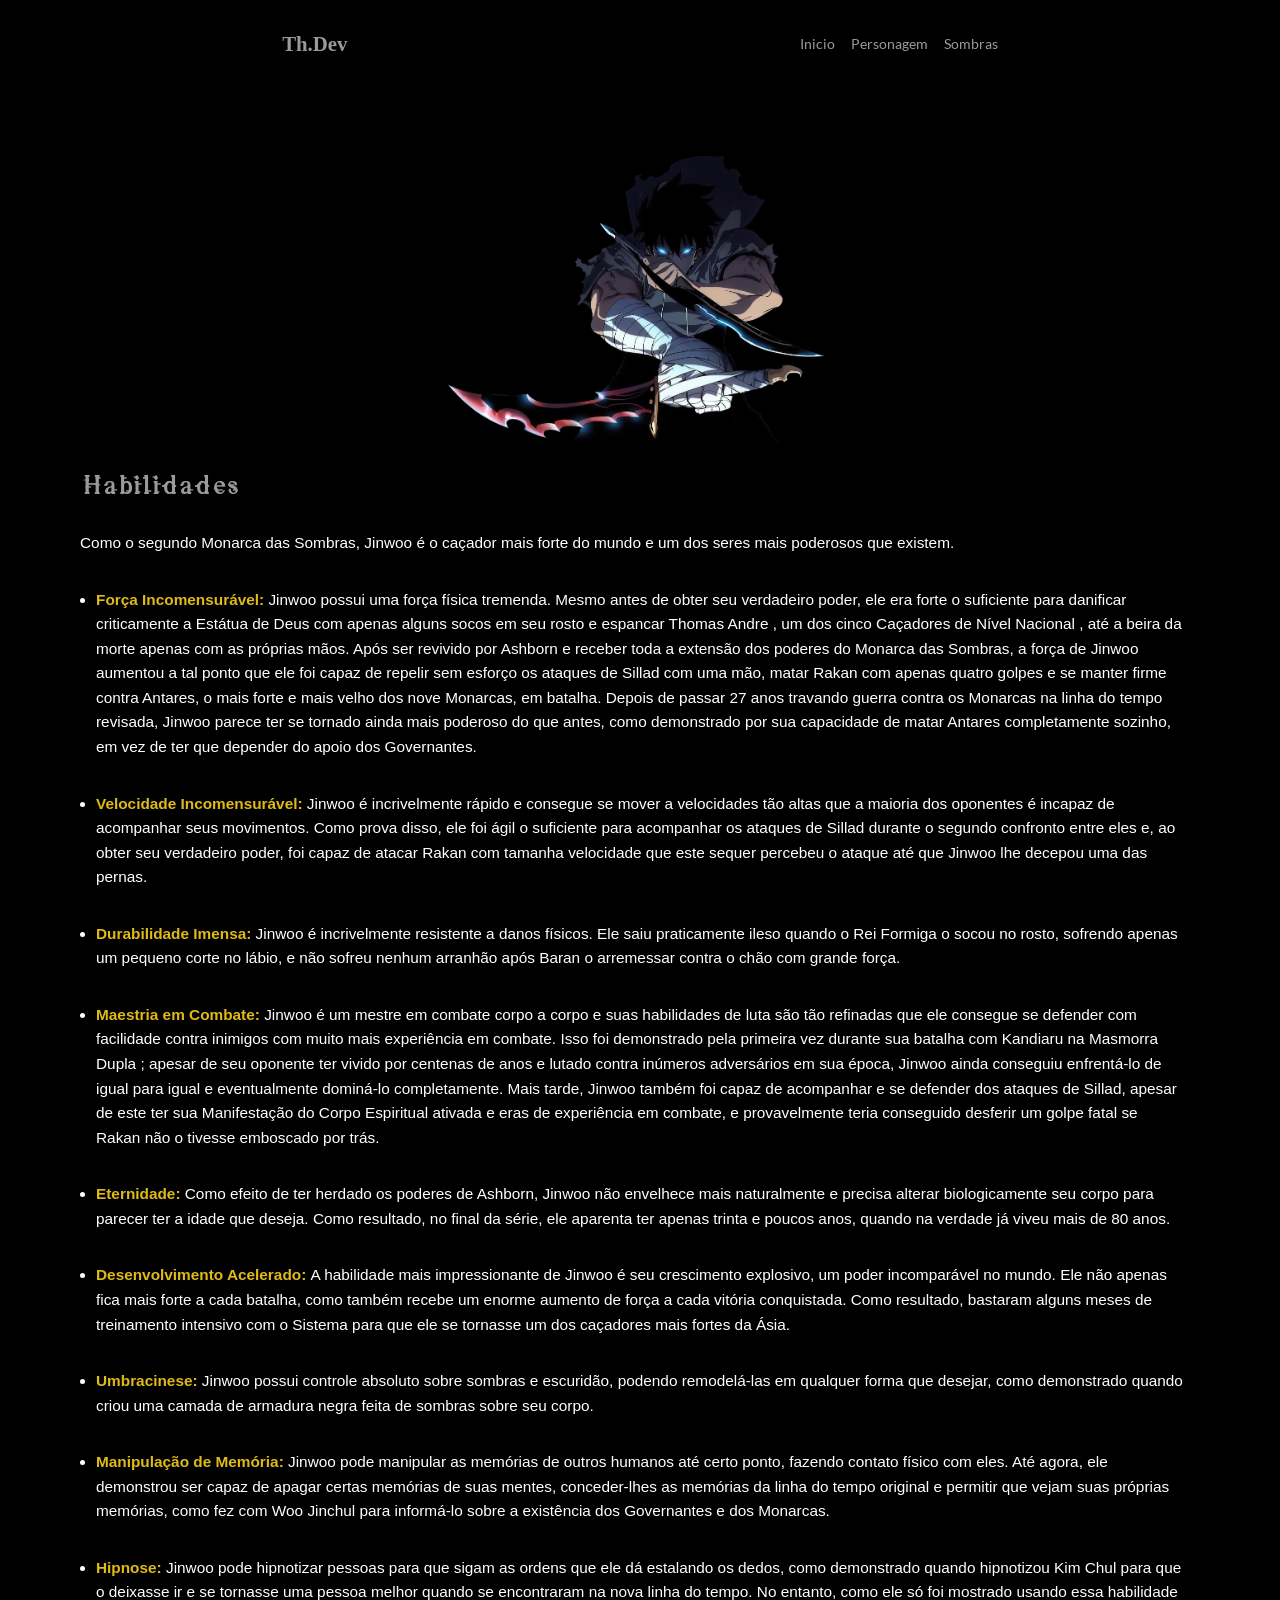
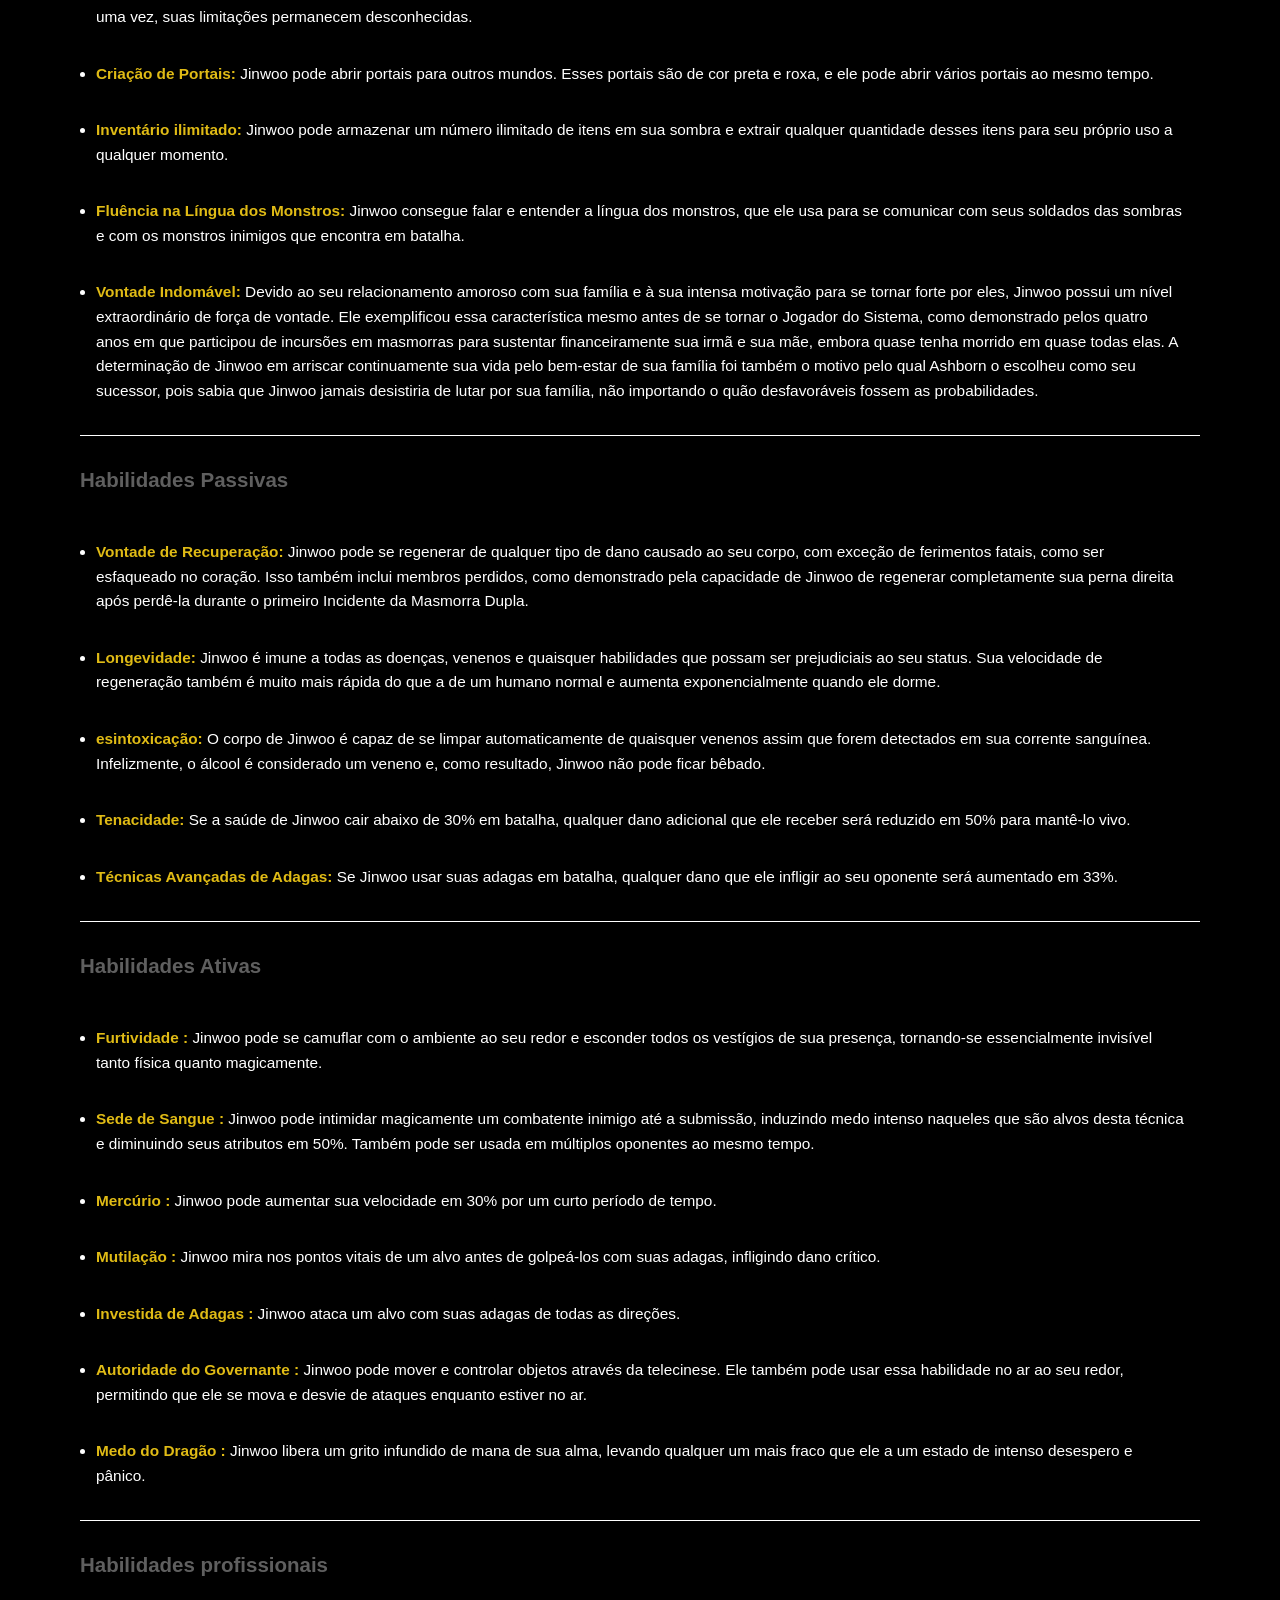
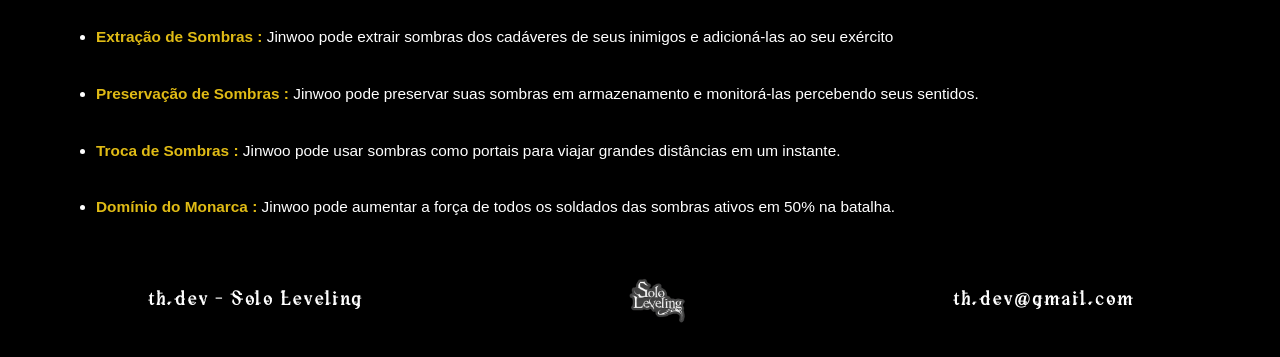
<file: habilidades.html>
<!DOCTYPE html>
<html lang="pt-br">
<head>
    <meta charset="UTF-8">
    <meta name="viewport" content="width=device-width, initial-scale=1.0">
    <title>Habilidades</title>
    <link rel="shortcut icon" href="img/SoloPng.webp" type="image/x-icon">
    <link rel="stylesheet" href="habilidades.css">
</head>
<body>
    
    <header>
        <h3 class="logo">Th.Dev</h3>
        <nav class="menu">
            <ul>
                <li><a href="index.html">Inicio</a></li>
                <li><a href="personagem.html">Personagem</a></li>
                <li><a href="sombras.html">Sombras</a></li>
            </ul>
        </nav>
    </header>

    //section Habilidades
    <sec class="habilidades">
        <div class="card">
            <div class="sungJiWoo"></div>
        </div>
        <h2>Habilidades</h2>
        <p>Como o segundo Monarca das Sombras, Jinwoo é o caçador mais forte do mundo e um dos seres mais poderosos que existem.</p>
        <ul class="listaHabilidade">
            <li class="liHabilidades"><strong>Força Incomensurável: </strong>Jinwoo possui uma força física tremenda. Mesmo antes de obter seu verdadeiro poder, ele era forte o suficiente para danificar criticamente a Estátua de Deus com apenas alguns socos em seu rosto e espancar Thomas Andre , um dos cinco Caçadores de Nível Nacional , até a beira da morte apenas com as próprias mãos. Após ser revivido por Ashborn e receber toda a extensão dos poderes do Monarca das Sombras, a força de Jinwoo aumentou a tal ponto que ele foi capaz de repelir sem esforço os ataques de Sillad com uma mão, matar Rakan com apenas quatro golpes e se manter firme contra Antares, o mais forte e mais velho dos nove Monarcas, em batalha. Depois de passar 27 anos travando guerra contra os Monarcas na linha do tempo revisada, Jinwoo parece ter se tornado ainda mais poderoso do que antes, como demonstrado por sua capacidade de matar Antares completamente sozinho, em vez de ter que depender do apoio dos Governantes.</li>
            <li class="liHabilidades"><strong>Velocidade Incomensurável: </strong>Jinwoo é incrivelmente rápido e consegue se mover a velocidades tão altas que a maioria dos oponentes é incapaz de acompanhar seus movimentos. Como prova disso, ele foi ágil o suficiente para acompanhar os ataques de Sillad durante o segundo confronto entre eles e, ao obter seu verdadeiro poder, foi capaz de atacar Rakan com tamanha velocidade que este sequer percebeu o ataque até que Jinwoo lhe decepou uma das pernas.</li>
            <li class="liHabilidades"><strong>Durabilidade Imensa: </strong>Jinwoo é incrivelmente resistente a danos físicos. Ele saiu praticamente ileso quando o Rei Formiga o socou no rosto, sofrendo apenas um pequeno corte no lábio, e não sofreu nenhum arranhão após Baran o arremessar contra o chão com grande força.</li>
            <li class="liHabilidades"><strong>Maestria em Combate: </strong>Jinwoo é um mestre em combate corpo a corpo e suas habilidades de luta são tão refinadas que ele consegue se defender com facilidade contra inimigos com muito mais experiência em combate. Isso foi demonstrado pela primeira vez durante sua batalha com Kandiaru na Masmorra Dupla ; apesar de seu oponente ter vivido por centenas de anos e lutado contra inúmeros adversários em sua época, Jinwoo ainda conseguiu enfrentá-lo de igual para igual e eventualmente dominá-lo completamente. Mais tarde, Jinwoo também foi capaz de acompanhar e se defender dos ataques de Sillad, apesar de este ter sua Manifestação do Corpo Espiritual ativada e eras de experiência em combate, e provavelmente teria conseguido desferir um golpe fatal se Rakan não o tivesse emboscado por trás.</li>
            <li class="liHabilidades"><strong>Eternidade: </strong>Como efeito de ter herdado os poderes de Ashborn, Jinwoo não envelhece mais naturalmente e precisa alterar biologicamente seu corpo para parecer ter a idade que deseja. Como resultado, no final da série, ele aparenta ter apenas trinta e poucos anos, quando na verdade já viveu mais de 80 anos.</li>
            <li class="liHabilidades"><strong>Desenvolvimento Acelerado: </strong>A habilidade mais impressionante de Jinwoo é seu crescimento explosivo, um poder incomparável no mundo. Ele não apenas fica mais forte a cada batalha, como também recebe um enorme aumento de força a cada vitória conquistada. Como resultado, bastaram alguns meses de treinamento intensivo com o Sistema para que ele se tornasse um dos caçadores mais fortes da Ásia.
            <li class="liHabilidades"><strong>Umbracinese: </strong>Jinwoo possui controle absoluto sobre sombras e escuridão, podendo remodelá-las em qualquer forma que desejar, como demonstrado quando criou uma camada de armadura negra feita de sombras sobre seu corpo.</li>
            <li class="liHabilidades"><strong>Manipulação de Memória: </strong>Jinwoo pode manipular as memórias de outros humanos até certo ponto, fazendo contato físico com eles. Até agora, ele demonstrou ser capaz de apagar certas memórias de suas mentes, conceder-lhes as memórias da linha do tempo original e permitir que vejam suas próprias memórias, como fez com Woo Jinchul para informá-lo sobre a existência dos Governantes e dos Monarcas.</li>
            <li class="liHabilidades"><strong>Hipnose: </strong>Jinwoo pode hipnotizar pessoas para que sigam as ordens que ele dá estalando os dedos, como demonstrado quando hipnotizou Kim Chul para que o deixasse ir e se tornasse uma pessoa melhor quando se encontraram na nova linha do tempo. No entanto, como ele só foi mostrado usando essa habilidade uma vez, suas limitações permanecem desconhecidas.</li>
            <li class="liHabilidades"><strong>Criação de Portais: </strong>Jinwoo pode abrir portais para outros mundos. Esses portais são de cor preta e roxa, e ele pode abrir vários portais ao mesmo tempo.</li>
            <li class="liHabilidades"><strong>Inventário ilimitado: </strong>Jinwoo pode armazenar um número ilimitado de itens em sua sombra e extrair qualquer quantidade desses itens para seu próprio uso a qualquer momento.</li>
            <li class="liHabilidades"><strong>Fluência na Língua dos Monstros: </strong>Jinwoo consegue falar e entender a língua dos monstros, que ele usa para se comunicar com seus soldados das sombras e com os monstros inimigos que encontra em batalha.</li>
            <li class="liHabilidades"><strong>Vontade Indomável: </strong>Devido ao seu relacionamento amoroso com sua família e à sua intensa motivação para se tornar forte por eles, Jinwoo possui um nível extraordinário de força de vontade. Ele exemplificou essa característica mesmo antes de se tornar o Jogador do Sistema, como demonstrado pelos quatro anos em que participou de incursões em masmorras para sustentar financeiramente sua irmã e sua mãe, embora quase tenha morrido em quase todas elas. A determinação de Jinwoo em arriscar continuamente sua vida pelo bem-estar de sua família foi também o motivo pelo qual Ashborn o escolheu como seu sucessor, pois sabia que Jinwoo jamais desistiria de lutar por sua família, não importando o quão desfavoráveis ​fossem as probabilidades.</li>
        </ul>

        <hr class="linha_personalizada">

        <h3 class="subsubtitulo">Habilidades Passivas</h3>
        <ul class="listaHabilidade">
            <li class="liHabilidades"><strong>Vontade de Recuperação: </strong>Jinwoo pode se regenerar de qualquer tipo de dano causado ao seu corpo, com exceção de ferimentos fatais, como ser esfaqueado no coração. Isso também inclui membros perdidos, como demonstrado pela capacidade de Jinwoo de regenerar completamente sua perna direita após perdê-la durante o primeiro Incidente da Masmorra Dupla. </li>
            <li class="liHabilidades"><strong>Longevidade: </strong>Jinwoo é imune a todas as doenças, venenos e quaisquer habilidades que possam ser prejudiciais ao seu status. Sua velocidade de regeneração também é muito mais rápida do que a de um humano normal e aumenta exponencialmente quando ele dorme. </li>
            <li class="liHabilidades"><strong>esintoxicação: </strong>O corpo de Jinwoo é capaz de se limpar automaticamente de quaisquer venenos assim que forem detectados em sua corrente sanguínea. Infelizmente, o álcool é considerado um veneno e, como resultado, Jinwoo não pode ficar bêbado.</li>
            <li class="liHabilidades"><strong>Tenacidade: </strong>Se a saúde de Jinwoo cair abaixo de 30% em batalha, qualquer dano adicional que ele receber será reduzido em 50% para mantê-lo vivo.</li>
            <li class="liHabilidades"><strong>Técnicas Avançadas de Adagas: </strong>Se Jinwoo usar suas adagas em batalha, qualquer dano que ele infligir ao seu oponente será aumentado em 33%.</li>
        </ul>

        <hr class="linha_personalizada">

        <h3 class="subsubtitulo">Habilidades Ativas</h3>
        <ul class="listaHabilidade">
            <li class="liHabilidades"><strong>Furtividade : </strong> Jinwoo pode se camuflar com o ambiente ao seu redor e esconder todos os vestígios de sua presença, tornando-se essencialmente invisível tanto física quanto magicamente.</li>
            <li class="liHabilidades"><strong>Sede de Sangue : </strong>Jinwoo pode intimidar magicamente um combatente inimigo até a submissão, induzindo medo intenso naqueles que são alvos desta técnica e diminuindo seus atributos em 50%. Também pode ser usada em múltiplos oponentes ao mesmo tempo.</li>
            <li class="liHabilidades"><strong>Mercúrio : </strong>Jinwoo pode aumentar sua velocidade em 30% por um curto período de tempo.</li>
            <li class="liHabilidades"><strong>Mutilação : </strong>Jinwoo mira nos pontos vitais de um alvo antes de golpeá-los com suas adagas, infligindo dano crítico.</li>
            <li class="liHabilidades"><strong>Investida de Adagas : </strong>Jinwoo ataca um alvo com suas adagas de todas as direções. </li>
            <li class="liHabilidades"><strong>Autoridade do Governante : </strong>Jinwoo pode mover e controlar objetos através da telecinese. Ele também pode usar essa habilidade no ar ao seu redor, permitindo que ele se mova e desvie de ataques enquanto estiver no ar.</li>
            <li class="liHabilidades"><strong>Medo do Dragão : </strong>Jinwoo libera um grito infundido de mana de sua alma, levando qualquer um mais fraco que ele a um estado de intenso desespero e pânico.</li>
        </ul>

        <hr class="linha_personalizada">

        <h3 class="subsubtitulo">Habilidades profissionais</h3>
        <ul class="listaHabilidade">
            <li class="liHabilidades"><strong>Extração de Sombras : </strong>Jinwoo pode extrair sombras dos cadáveres de seus inimigos e adicioná-las ao seu exército</li>
            <li class="liHabilidades"><strong>Preservação de Sombras : </strong>Jinwoo pode preservar suas sombras em armazenamento e monitorá-las percebendo seus sentidos.</li>
            <li class="liHabilidades"><strong>Troca de Sombras : </strong>Jinwoo pode usar sombras como portais para viajar grandes distâncias em um instante.</li>
            <li class="liHabilidades"><strong>Domínio do Monarca : </strong>Jinwoo pode aumentar a força de todos os soldados das sombras ativos em 50% na batalha.</li>
        </ul>
    </sec>

    <footer class="footer"> 
        <ul>
            <li><h3>th.dev - Solo Leveling</h3></li>
            <li><img src="img/SoloPng.webp" alt=""></li>
            <li><h3>th.dev@gmail.com</h3></li>
        </ul>
    </footer>

</body>
</html>
</file>
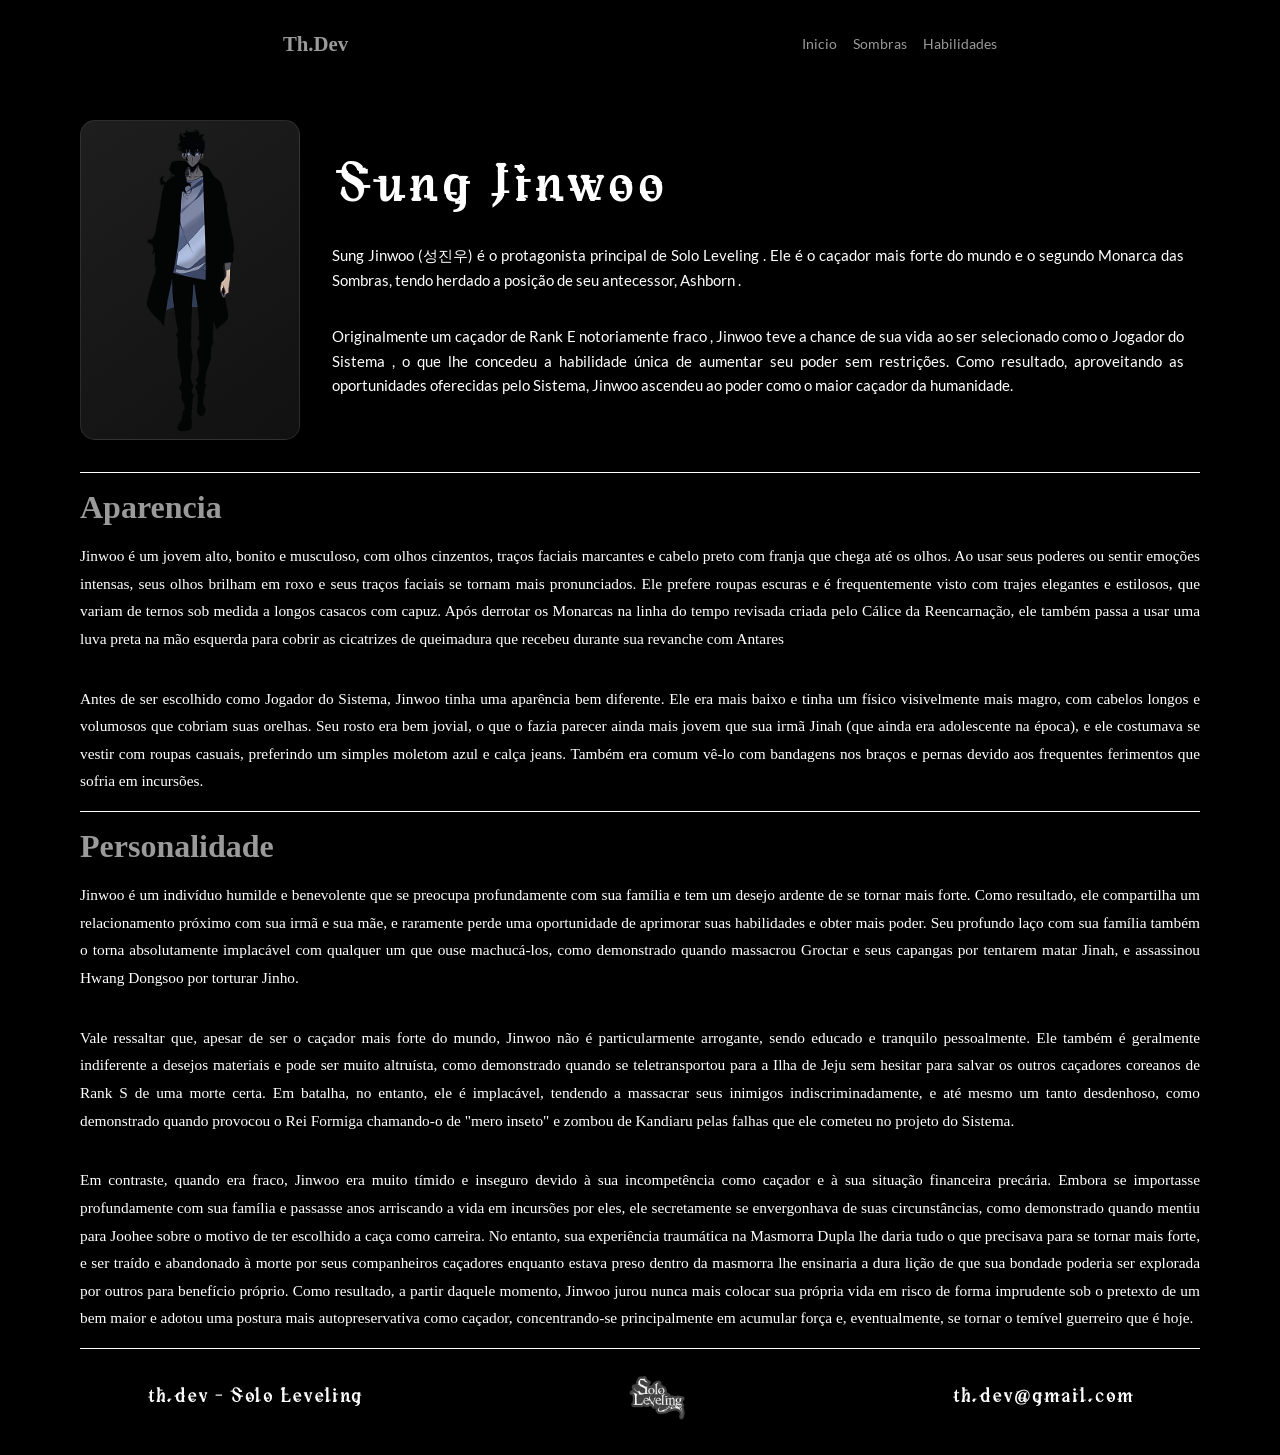
<file: personagem.html>
<!DOCTYPE html>
<html lang="pt-br">
<head>
    <meta charset="UTF-8">
    <meta name="viewport" content="width=device-width, initial-scale=1.0">
    <title>Personagem</title>
    <link rel="shortcut icon" href="img/SoloPng.webp" type="image/x-icon">
    <link rel="stylesheet" href="personagem.css">
</head>
<body>

    <header>
        <h3 class="logo">Th.Dev</h3>
        <nav class="menu">
            <ul>
                <li><a href="index.html">Inicio</a></li>
                <li><a href="sombras.html">Sombras</a></li>
                <li><a href="habilidades.html">Habilidades</a></li>
            </ul>
        </nav>
    </header>

    <section class="hero">
        <div class="card_container">
            <div class="card">
                <div class="front"></div>
                <div class="back"></div>
            </div>
        </div>
        <div class="texto_principal">
            <ul>
                <li><h1>Sung Jinwoo</h1></li>
                <li><p>Sung Jinwoo (성진우) é o protagonista principal de Solo Leveling . Ele é o caçador mais forte do mundo e o segundo Monarca das Sombras, tendo herdado a posição de seu antecessor, Ashborn .</p></li>
                <li><p>Originalmente um caçador de Rank E notoriamente fraco , Jinwoo teve a chance de sua vida ao ser selecionado como o Jogador do Sistema , o que lhe concedeu a habilidade única de aumentar seu poder sem restrições. Como resultado, aproveitando as oportunidades oferecidas pelo Sistema, Jinwoo ascendeu ao poder como o maior caçador da humanidade.</p></li>
            </ul>
        </div>
    </section>

    <hr class="linha_personalizada">

    <section class="informacoes">
        <h3 class="subtitulo">Aparencia</h3>
        <p class="paragrafo">Jinwoo é um jovem alto, bonito e musculoso, com olhos cinzentos, traços faciais marcantes e cabelo preto com franja que chega até os olhos. Ao usar seus poderes ou sentir emoções intensas, seus olhos brilham em roxo e seus traços faciais se tornam mais pronunciados. Ele prefere roupas escuras e é frequentemente visto com trajes elegantes e estilosos, que variam de ternos sob medida a longos casacos com capuz. Após derrotar os Monarcas na linha do tempo revisada criada pelo Cálice da Reencarnação, ele também passa a usar uma luva preta na mão esquerda para cobrir as cicatrizes de queimadura que recebeu durante sua revanche com Antares</p>
        <p class="paragrafo">Antes de ser escolhido como Jogador do Sistema, Jinwoo tinha uma aparência bem diferente. Ele era mais baixo e tinha um físico visivelmente mais magro, com cabelos longos e volumosos que cobriam suas orelhas. Seu rosto era bem jovial, o que o fazia parecer ainda mais jovem que sua irmã Jinah (que ainda era adolescente na época), e ele costumava se vestir com roupas casuais, preferindo um simples moletom azul e calça jeans. Também era comum vê-lo com bandagens nos braços e pernas devido aos frequentes ferimentos que sofria em incursões.</p>

        <hr class="linha_personalizada">

        <h3 class="subtitulo">Personalidade</h3>
        <p class="paragrafo">Jinwoo é um indivíduo humilde e benevolente que se preocupa profundamente com sua família e tem um desejo ardente de se tornar mais forte. Como resultado, ele compartilha um relacionamento próximo com sua irmã e sua mãe, e raramente perde uma oportunidade de aprimorar suas habilidades e obter mais poder. Seu profundo laço com sua família também o torna absolutamente implacável com qualquer um que ouse machucá-los, como demonstrado quando massacrou Groctar e seus capangas por tentarem matar Jinah, e assassinou Hwang Dongsoo por torturar Jinho.</p>

        <p class="paragrafo">Vale ressaltar que, apesar de ser o caçador mais forte do mundo, Jinwoo não é particularmente arrogante, sendo educado e tranquilo pessoalmente. Ele também é geralmente indiferente a desejos materiais e pode ser muito altruísta, como demonstrado quando se teletransportou para a Ilha de Jeju sem hesitar para salvar os outros caçadores coreanos de Rank S de uma morte certa. Em batalha, no entanto, ele é implacável, tendendo a massacrar seus inimigos indiscriminadamente, e até mesmo um tanto desdenhoso, como demonstrado quando provocou o Rei Formiga chamando-o de "mero inseto" e zombou de Kandiaru pelas falhas que ele cometeu no projeto do Sistema.</p>

        <p class="paragrafo">Em contraste, quando era fraco, Jinwoo era muito tímido e inseguro devido à sua incompetência como caçador e à sua situação financeira precária. Embora se importasse profundamente com sua família e passasse anos arriscando a vida em incursões por eles, ele secretamente se envergonhava de suas circunstâncias, como demonstrado quando mentiu para Joohee sobre o motivo de ter escolhido a caça como carreira. No entanto, sua experiência traumática na Masmorra Dupla lhe daria tudo o que precisava para se tornar mais forte, e ser traído e abandonado à morte por seus companheiros caçadores enquanto estava preso dentro da masmorra lhe ensinaria a dura lição de que sua bondade poderia ser explorada por outros para benefício próprio. Como resultado, a partir daquele momento, Jinwoo jurou nunca mais colocar sua própria vida em risco de forma imprudente sob o pretexto de um bem maior e adotou uma postura mais autopreservativa como caçador, concentrando-se principalmente em acumular força e, eventualmente, se tornar o temível guerreiro que é hoje.</p>
    </section>

    <hr class="linha_personalizada">

    <footer class="footer"> 
    <ul>
        <li><h3>th.dev - Solo Leveling</h3></li>
        <li><img src="img/SoloPng.webp" alt=""></li>
        <li><h3>th.dev@gmail.com</h3></li>
    </ul>
</footer>

</body>
</html>
</file>
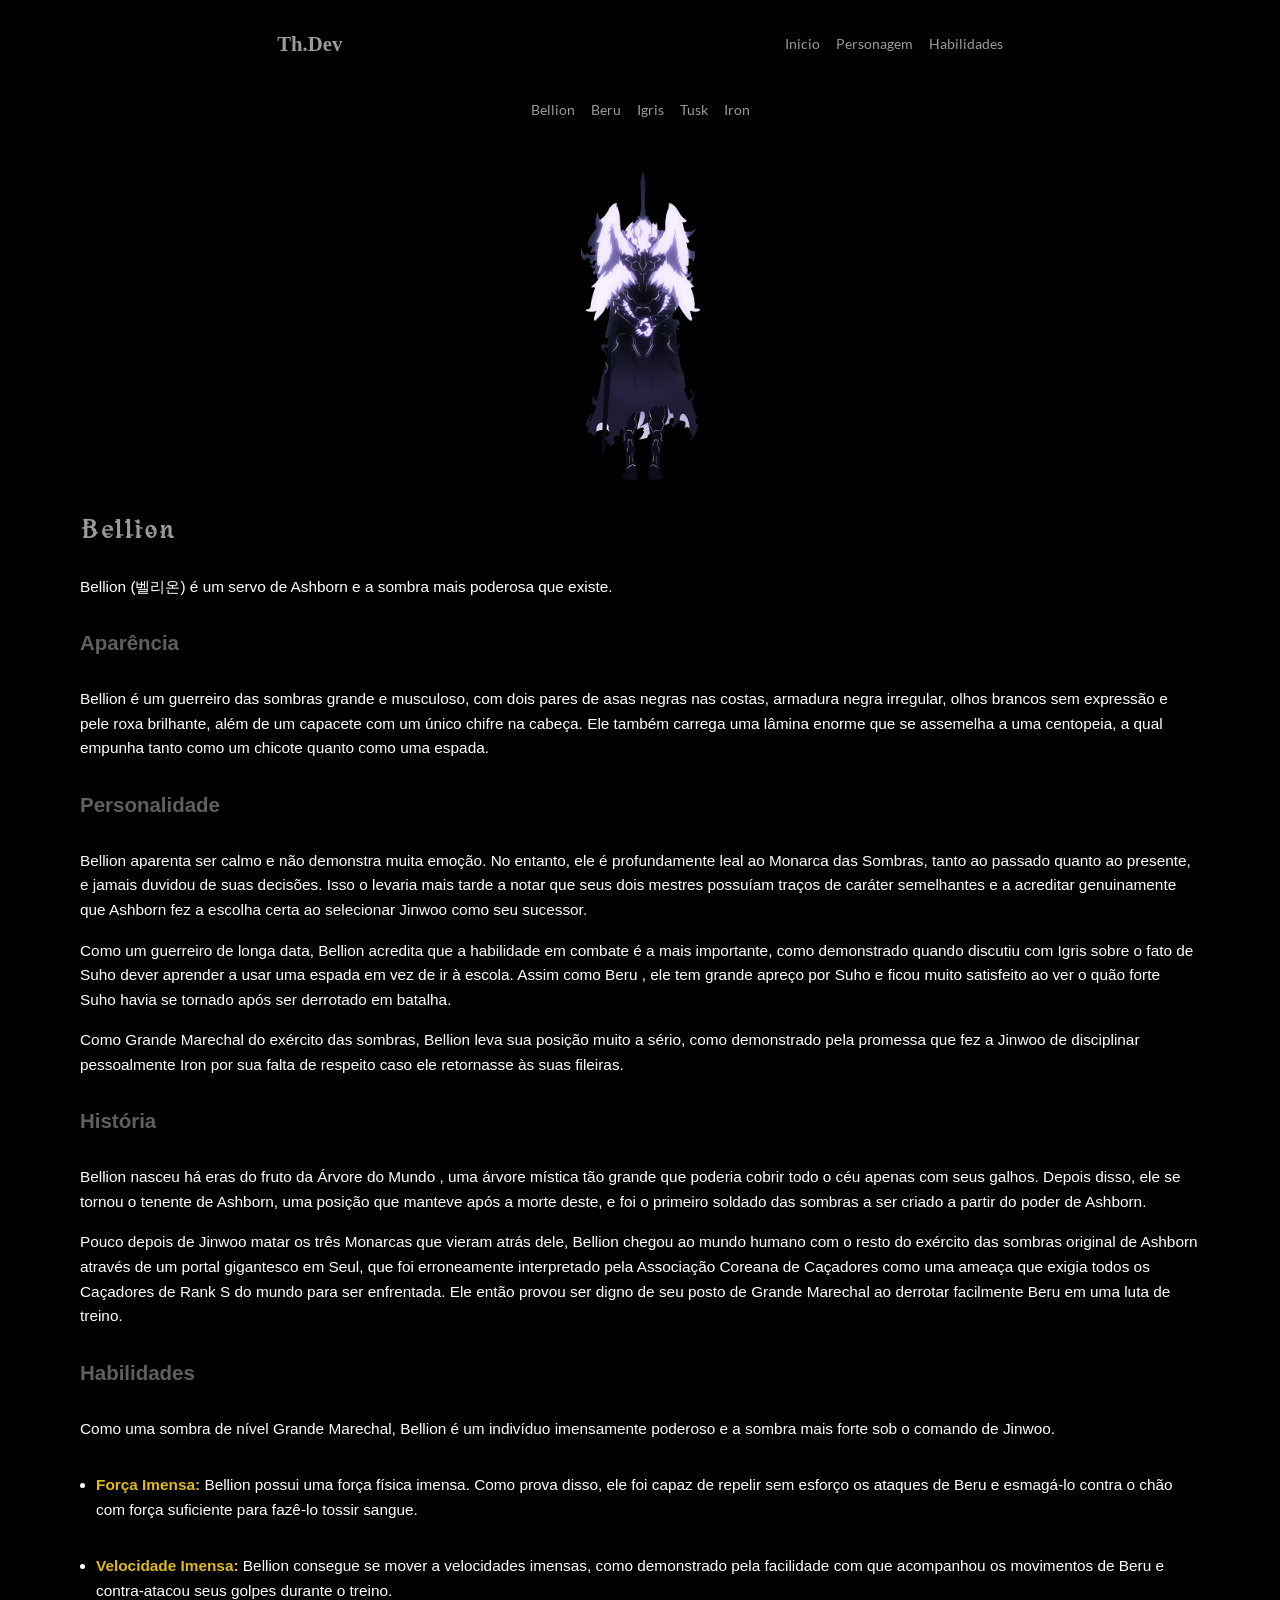
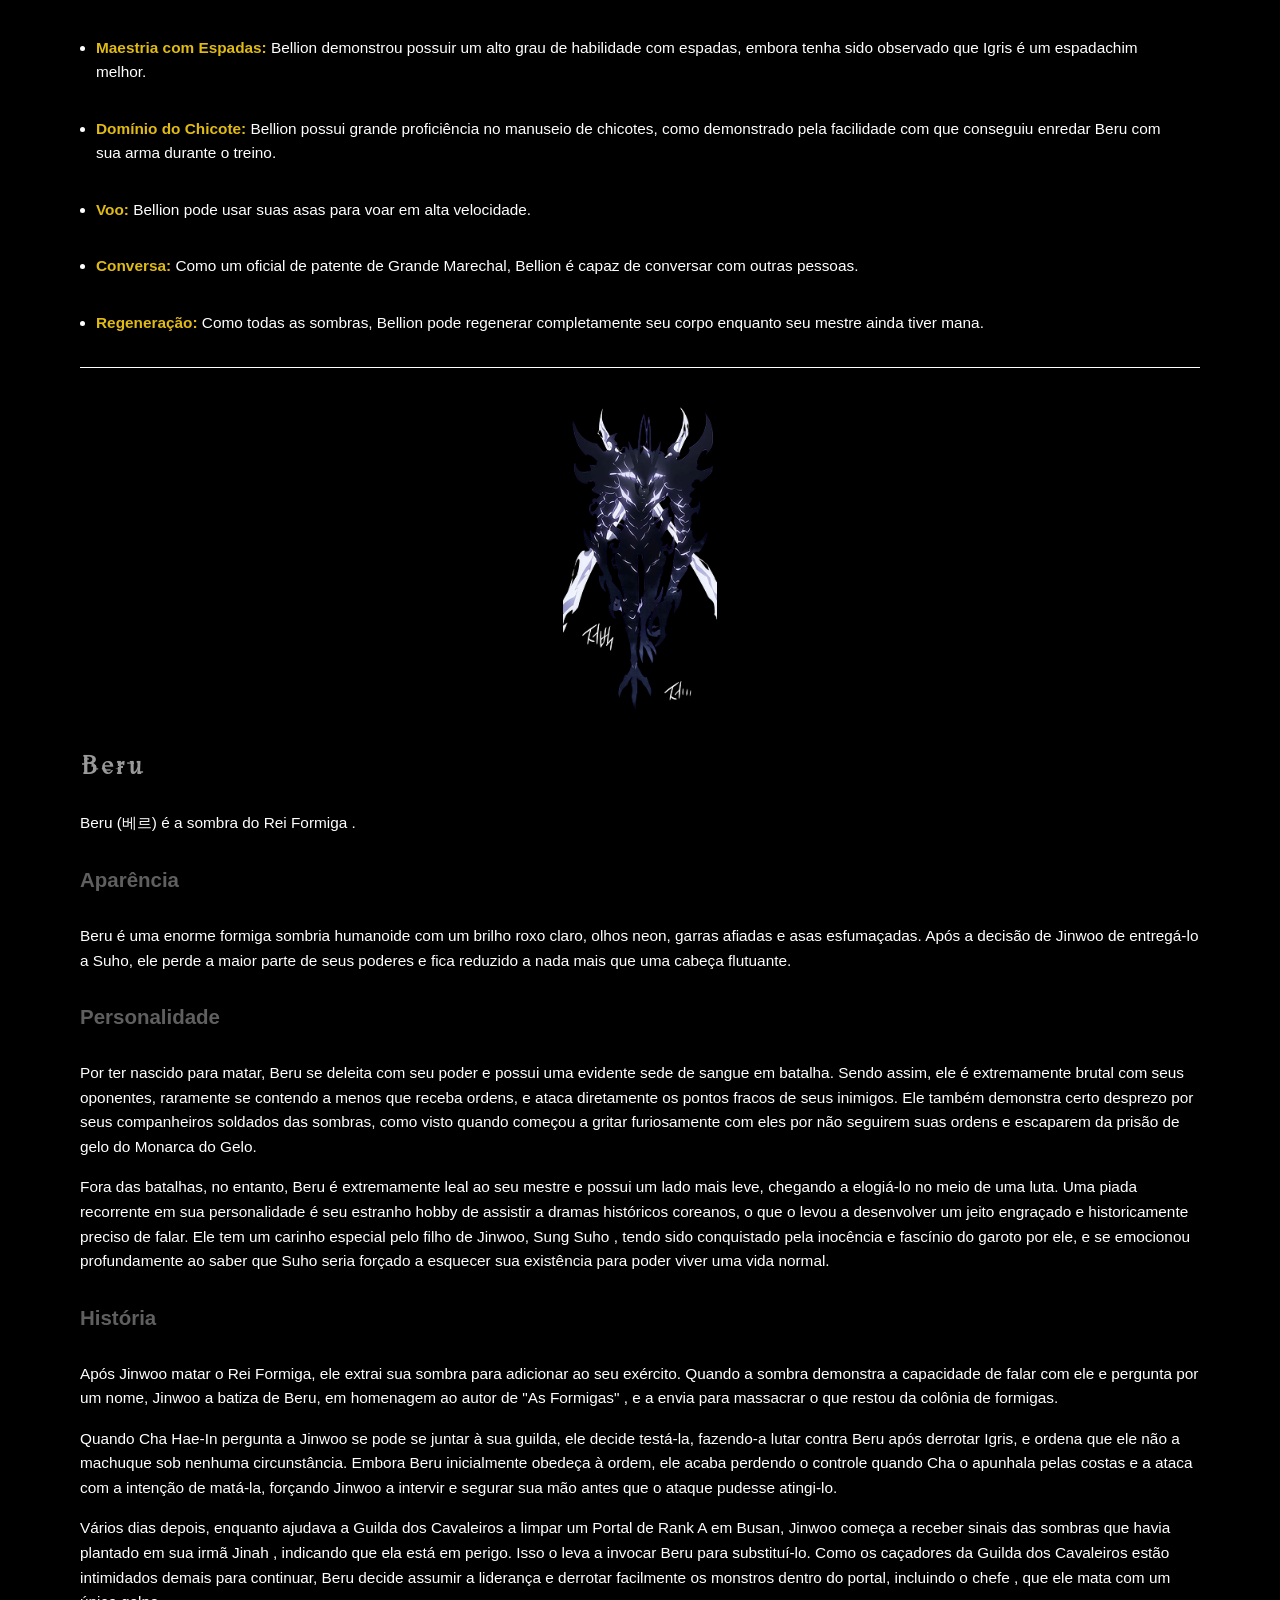
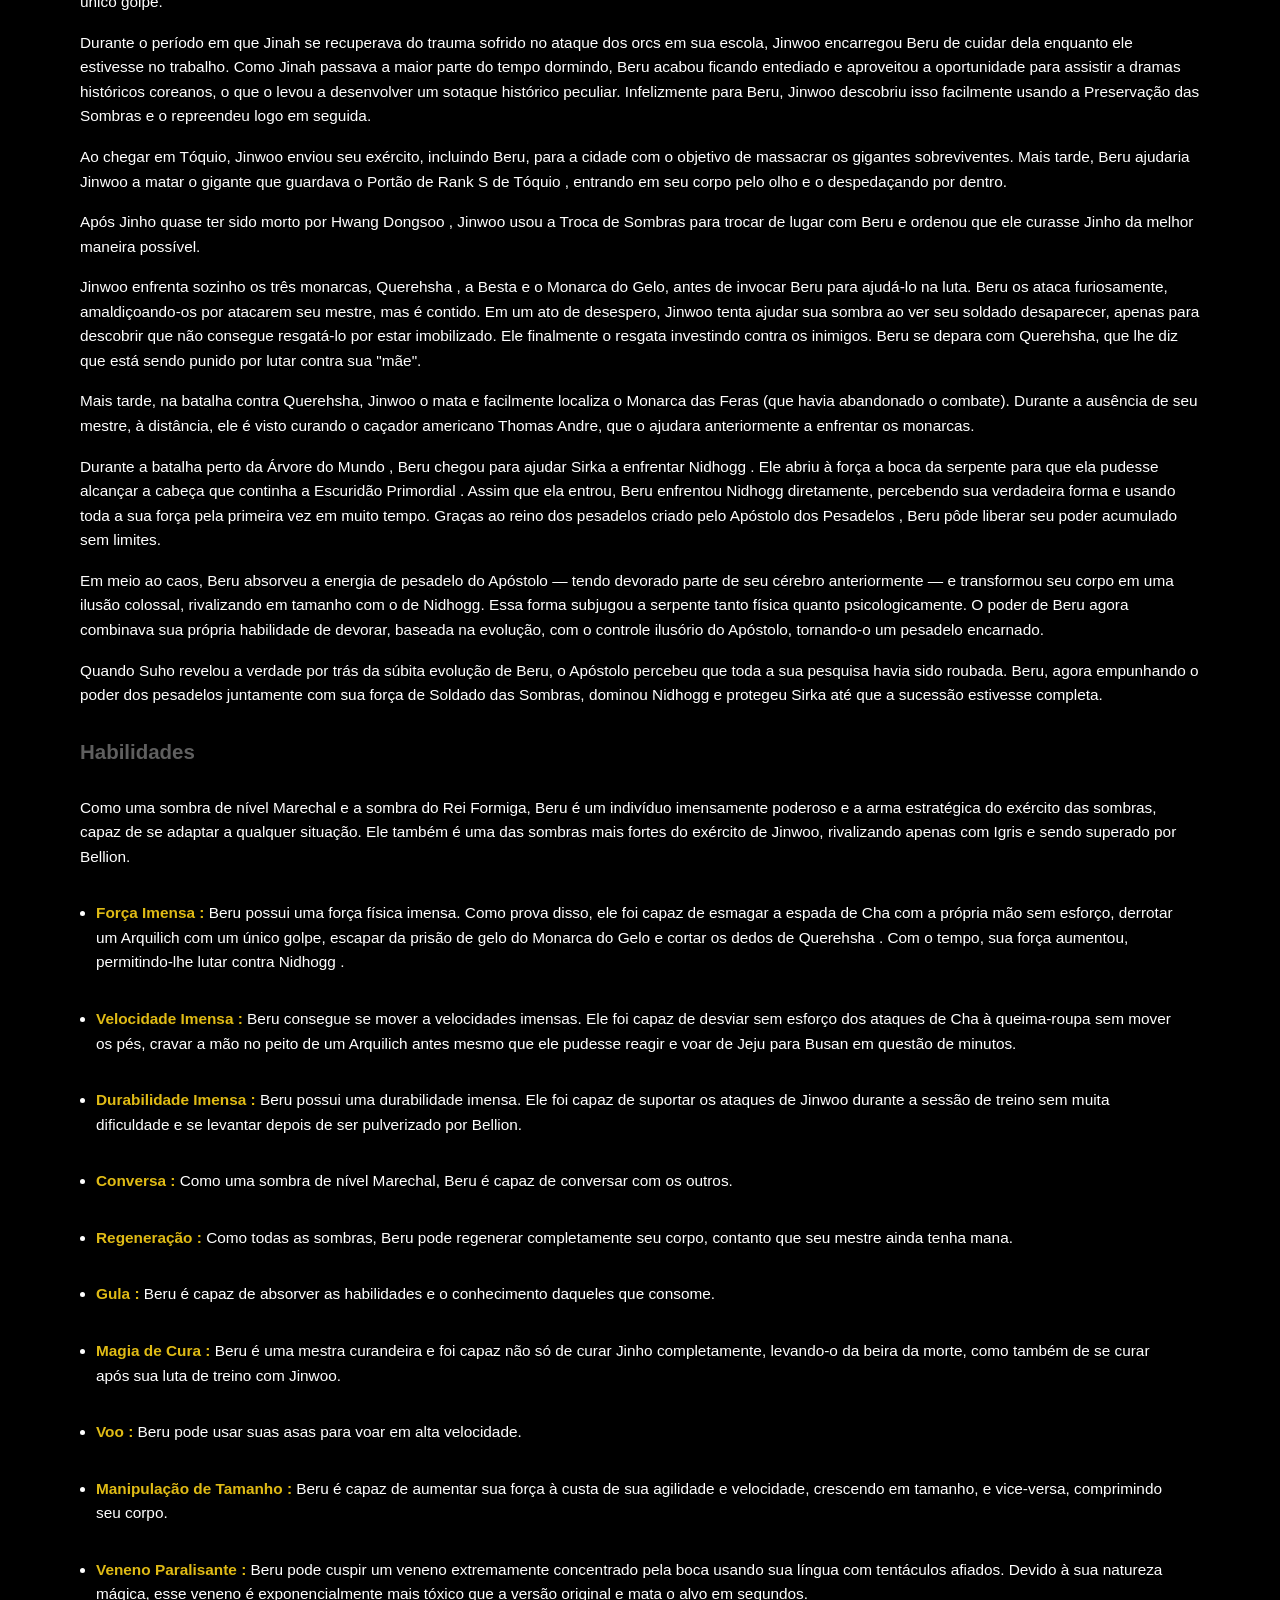
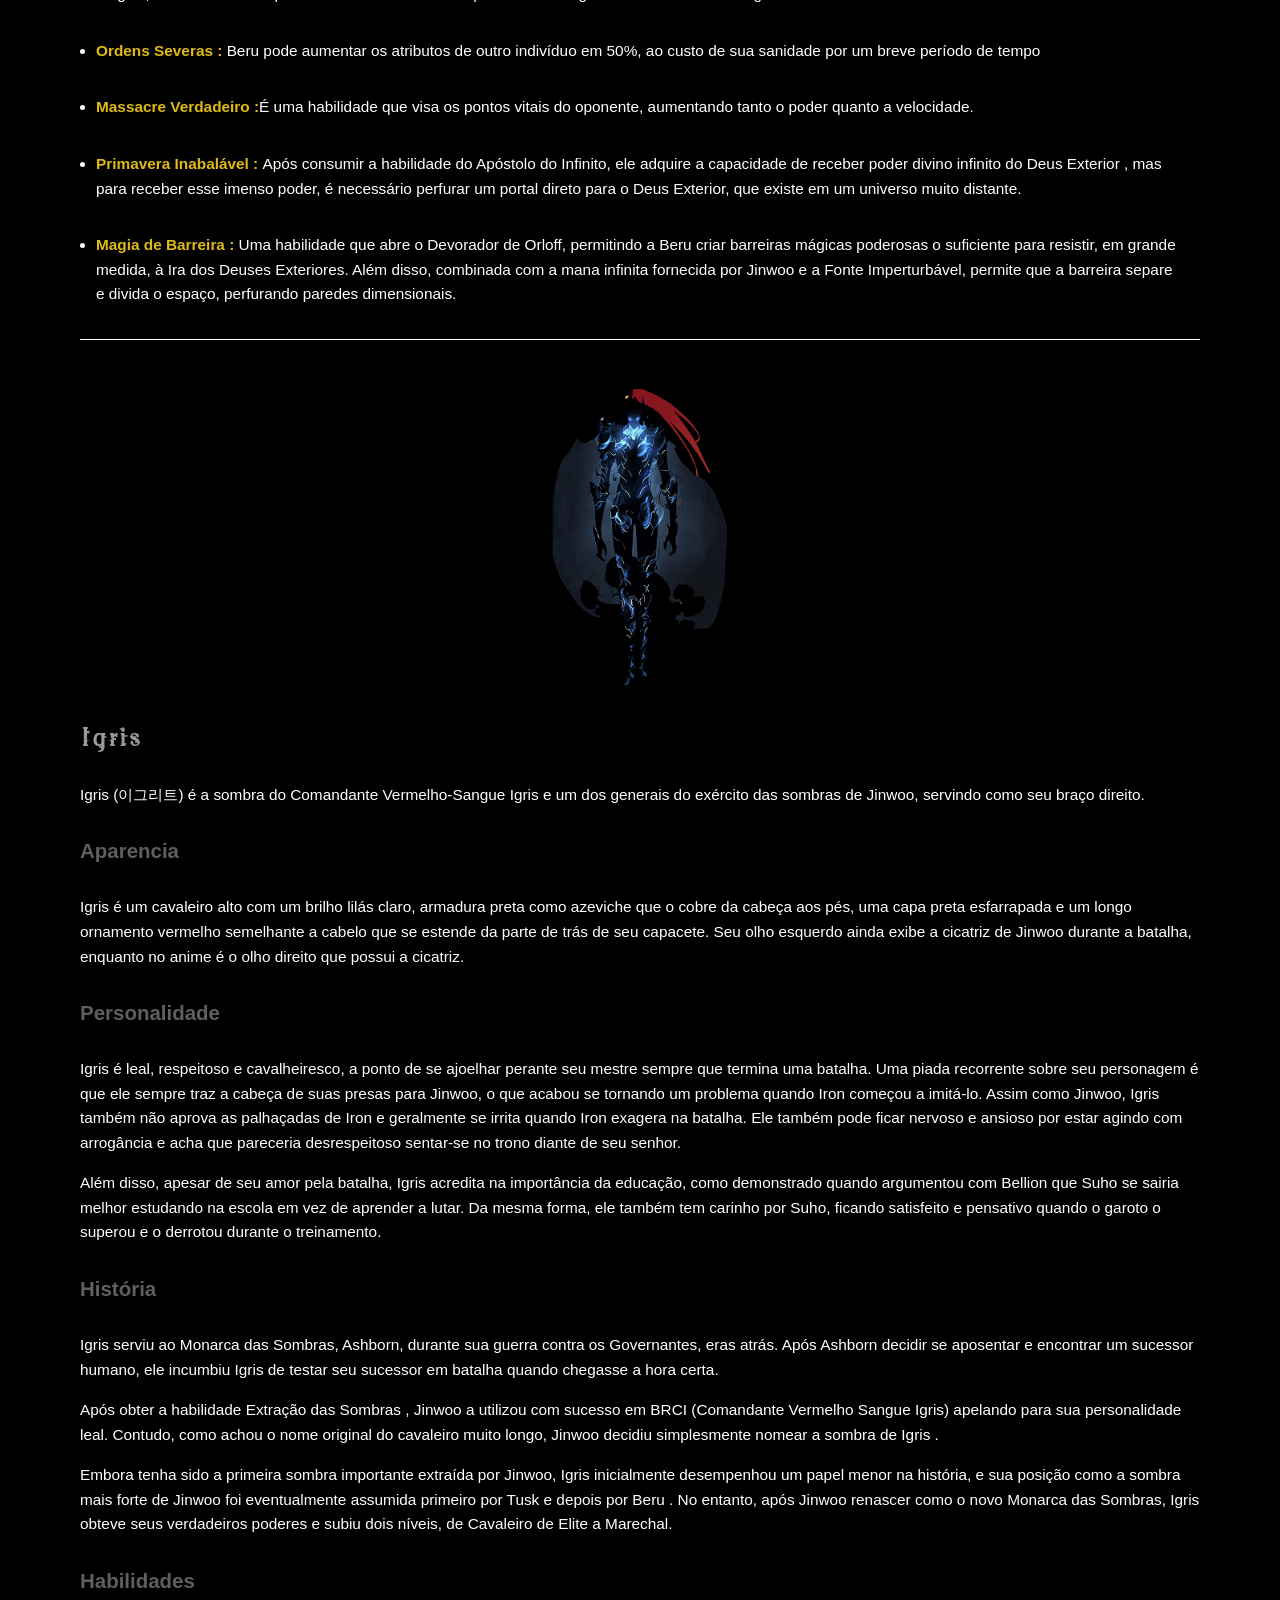
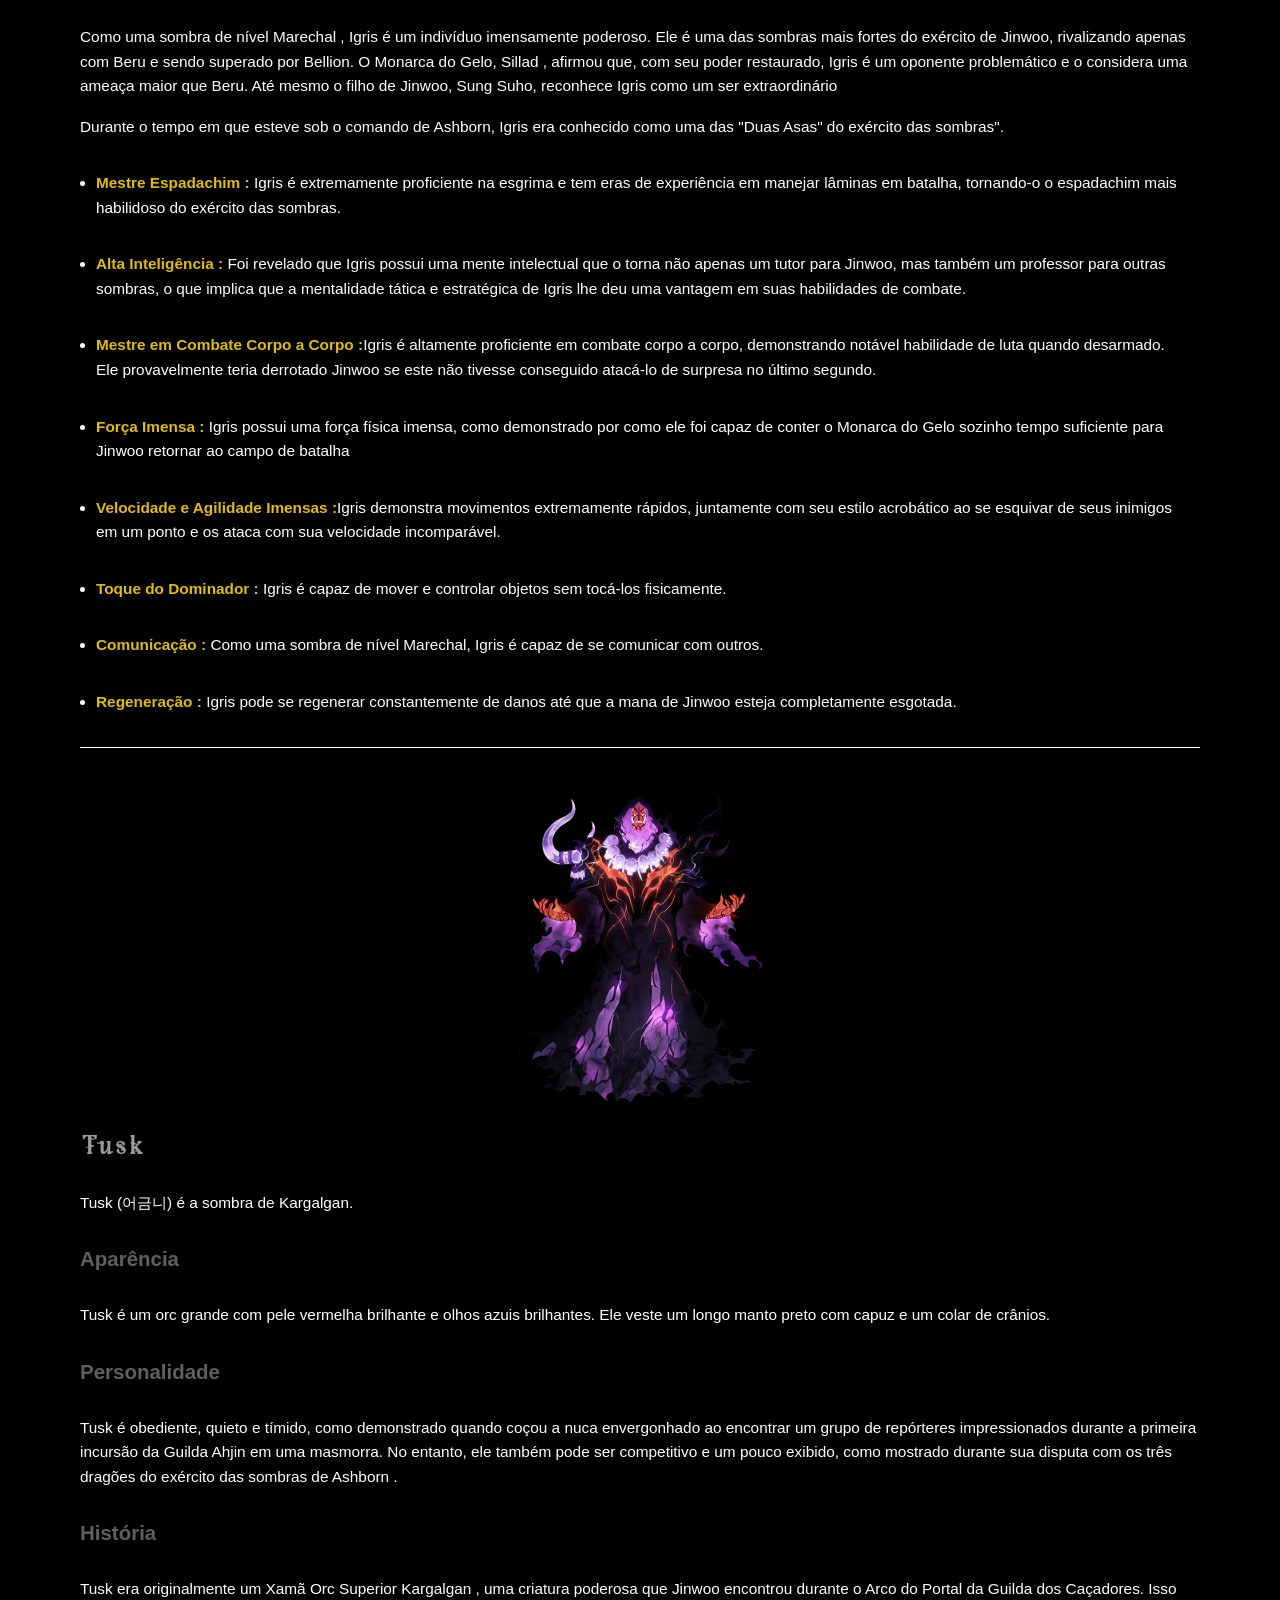
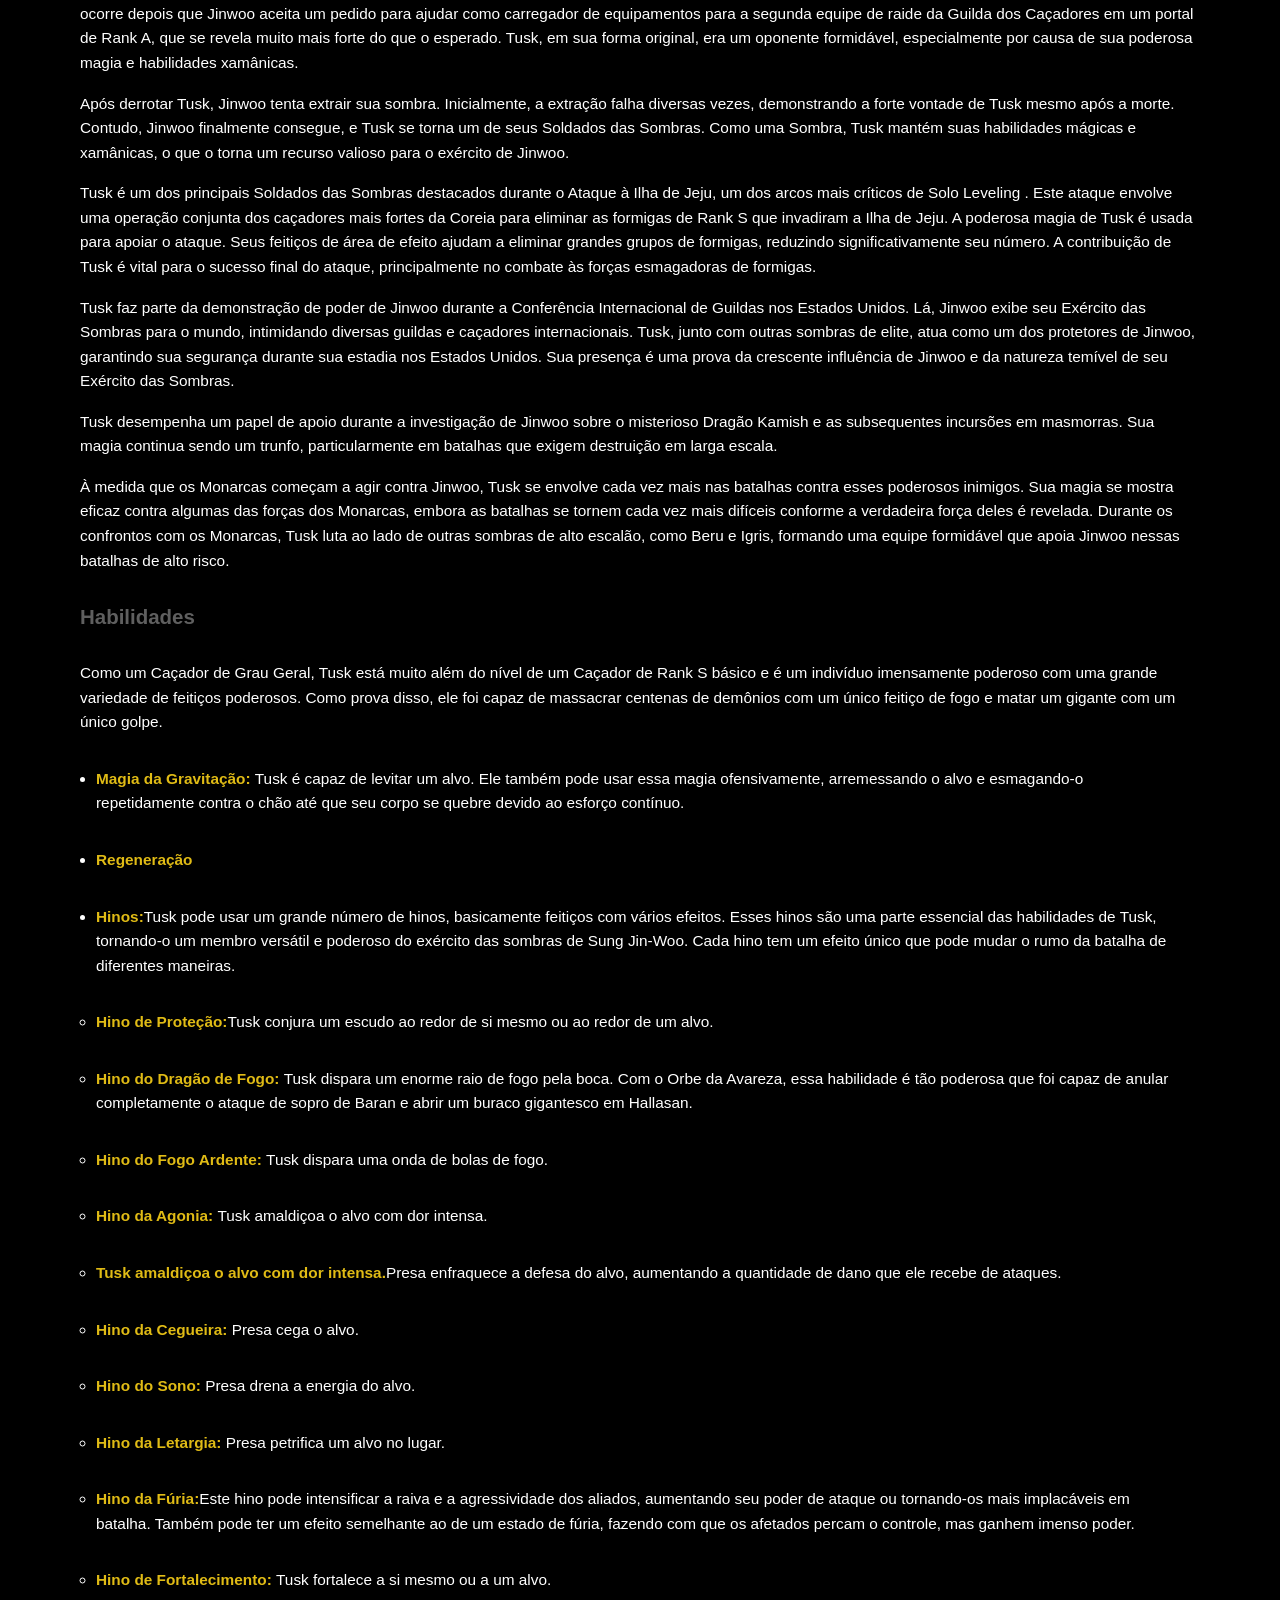
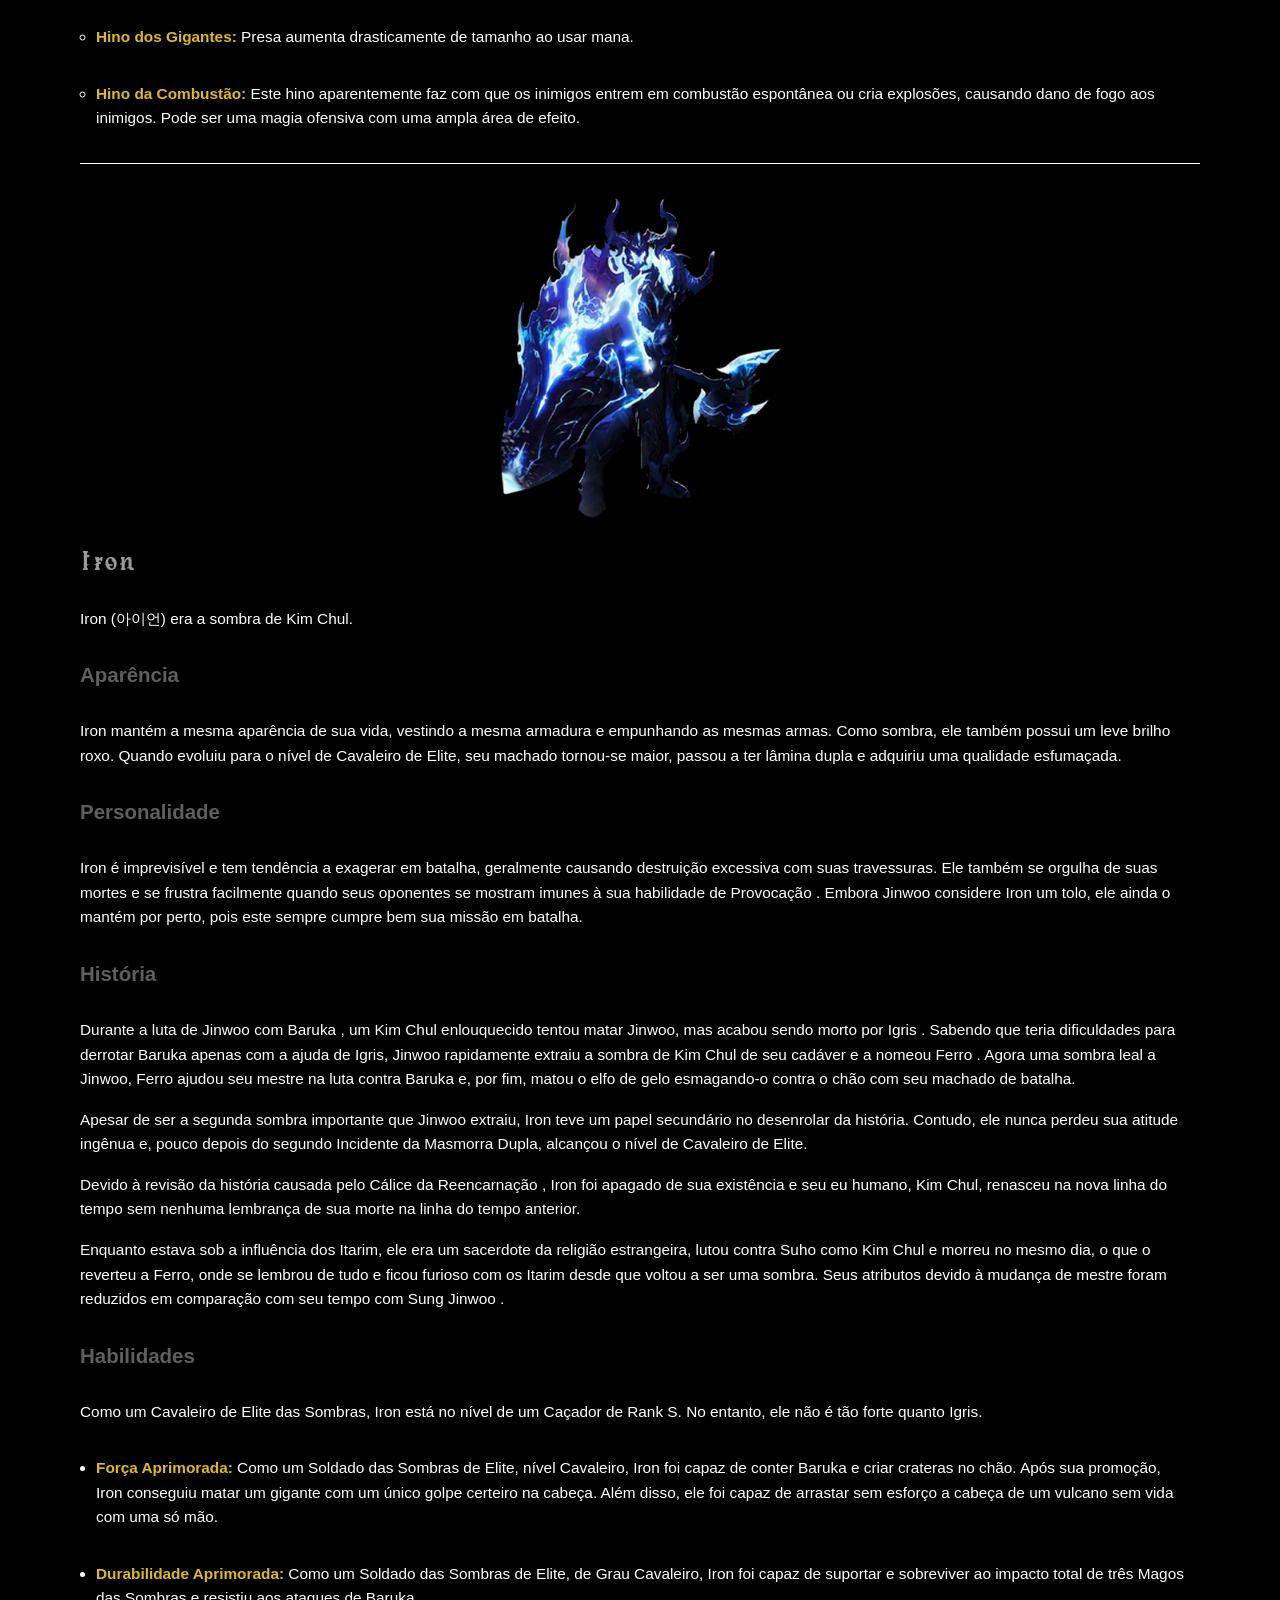
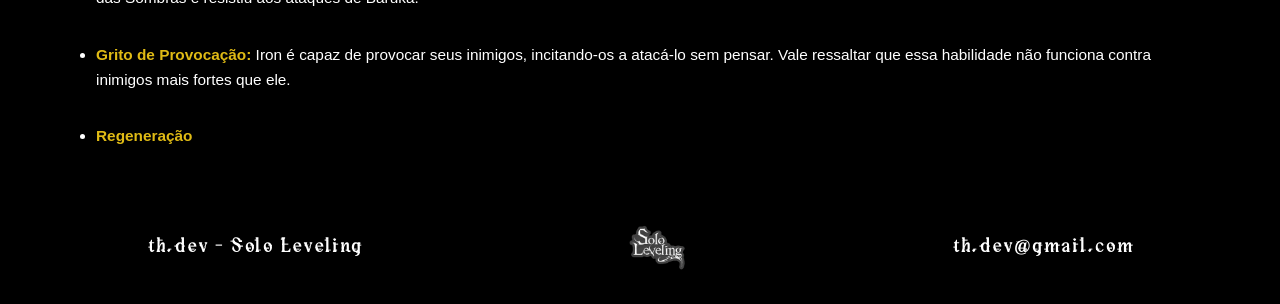
<file: sombras.html>
<!DOCTYPE html>
<html lang="pt-br">
<head>
    <meta charset="UTF-8">
    <meta name="viewport" content="width=device-width, initial-scale=1.0">
    <title>Sombras</title>
    <link rel="shortcut icon" href="img/SoloPng.webp" type="image/x-icon">
    <link rel="stylesheet" href="sombras.css">
</head>
<body>
    
    <header>
        <h3 class="logo">Th.Dev</h3>
        <nav class="menu">
            <ul>
                <li><a href="index.html">Inicio</a></li>
                <li><a href="personagem.html">Personagem</a></li>
                <li><a href="habilidades.html">Habilidades</a></li>
            </ul>
        </nav>
    </header>

    <nav class="menu menu_sec">
        <ul>
            <li><a href="#bellion">Bellion</a></li>
            <li><a href="#beru">Beru</a></li>
            <li><a href="#igris">Igris</a></li>
            <li><a href="#tusk">Tusk</a></li>
            <li><a href="#iron">Iron</a></li>
        </ul>
    </nav>

    //section Bellion

    <section id="bellion">
        <div class="card_bellion">
        </div>
        <h2>Bellion</h2>
        <p>Bellion (벨리온) é um servo de Ashborn e a sombra mais poderosa que existe.</p>
        <h3 class="subsubtitulo">Aparência</h3>
        <p>Bellion é um guerreiro das sombras grande e musculoso, com dois pares de asas negras nas costas, armadura negra irregular, olhos brancos sem expressão e pele roxa brilhante, além de um capacete com um único chifre na cabeça. Ele também carrega uma lâmina enorme que se assemelha a uma centopeia, a qual empunha tanto como um chicote quanto como uma espada.</p>
        <h3 class="subsubtitulo">Personalidade</h3>
        <p>Bellion aparenta ser calmo e não demonstra muita emoção. No entanto, ele é profundamente leal ao Monarca das Sombras, tanto ao passado quanto ao presente, e jamais duvidou de suas decisões. Isso o levaria mais tarde a notar que seus dois mestres possuíam traços de caráter semelhantes e a acreditar genuinamente que Ashborn fez a escolha certa ao selecionar Jinwoo como seu sucessor.</p>
        <p>Como um guerreiro de longa data, Bellion acredita que a habilidade em combate é a mais importante, como demonstrado quando discutiu com Igris sobre o fato de Suho dever aprender a usar uma espada em vez de ir à escola. Assim como Beru , ele tem grande apreço por Suho e ficou muito satisfeito ao ver o quão forte Suho havia se tornado após ser derrotado em batalha.</p>
        <p>Como Grande Marechal do exército das sombras, Bellion leva sua posição muito a sério, como demonstrado pela promessa que fez a Jinwoo de disciplinar pessoalmente Iron por sua falta de respeito caso ele retornasse às suas fileiras.</p>
        <h3 class="subsubtitulo">História</h3>
        <p>Bellion nasceu há eras do fruto da Árvore do Mundo , uma árvore mística tão grande que poderia cobrir todo o céu apenas com seus galhos. Depois disso, ele se tornou o tenente de Ashborn, uma posição que manteve após a morte deste, e foi o primeiro soldado das sombras a ser criado a partir do poder de Ashborn.</p>
        <p>Pouco depois de Jinwoo matar os três Monarcas que vieram atrás dele, Bellion chegou ao mundo humano com o resto do exército das sombras original de Ashborn através de um portal gigantesco em Seul, que foi erroneamente interpretado pela Associação Coreana de Caçadores como uma ameaça que exigia todos os Caçadores de Rank S do mundo para ser enfrentada. Ele então provou ser digno de seu posto de Grande Marechal ao derrotar facilmente Beru em uma luta de treino.</p>
        <h3 class="subsubtitulo">Habilidades</h3>
        <p>Como uma sombra de nível Grande Marechal, Bellion é um indivíduo imensamente poderoso e a sombra mais forte sob o comando de Jinwoo.</p>
        <ul class="listaSombra">
            <li><strong>Força Imensa: </strong>Bellion possui uma força física imensa. Como prova disso, ele foi capaz de repelir sem esforço os ataques de Beru e esmagá-lo contra o chão com força suficiente para fazê-lo tossir sangue.</li>
            <li><strong>Velocidade Imensa: </strong>Bellion consegue se mover a velocidades imensas, como demonstrado pela facilidade com que acompanhou os movimentos de Beru e contra-atacou seus golpes durante o treino.</li>
            <li><strong>Maestria com Espadas: </strong>Bellion demonstrou possuir um alto grau de habilidade com espadas, embora tenha sido observado que Igris é um espadachim melhor.</li>
            <li><strong>Domínio do Chicote: </strong>Bellion possui grande proficiência no manuseio de chicotes, como demonstrado pela facilidade com que conseguiu enredar Beru com sua arma durante o treino.</li>
            <li><strong>Voo: </strong>Bellion pode usar suas asas para voar em alta velocidade.</li>
            <li><strong>Conversa: </strong>Como um oficial de patente de Grande Marechal, Bellion é capaz de conversar com outras pessoas.</li>
            <li><strong>Regeneração: </strong>Como todas as sombras, Bellion pode regenerar completamente seu corpo enquanto seu mestre ainda tiver mana.</li>
        </ul>
    </section>

    <hr class="linha_personalizada">

    //Section Beru
    <section id="beru">
        <div class="card_beru"></div>
        <h2>Beru</h2>
        <p>Beru (베르) é a sombra do Rei Formiga .</p>
        <h3 class="subsubtitulo">Aparência</h3>
        <p>Beru é uma enorme formiga sombria humanoide com um brilho roxo claro, olhos neon, garras afiadas e asas esfumaçadas. Após a decisão de Jinwoo de entregá-lo a Suho, ele perde a maior parte de seus poderes e fica reduzido a nada mais que uma cabeça flutuante.</p>
        <h3 class="subsubtitulo">Personalidade</h3>
        <p>Por ter nascido para matar, Beru se deleita com seu poder e possui uma evidente sede de sangue em batalha. Sendo assim, ele é extremamente brutal com seus oponentes, raramente se contendo a menos que receba ordens, e ataca diretamente os pontos fracos de seus inimigos. Ele também demonstra certo desprezo por seus companheiros soldados das sombras, como visto quando começou a gritar furiosamente com eles por não seguirem suas ordens e escaparem da prisão de gelo do Monarca do Gelo.</p>
        <p>Fora das batalhas, no entanto, Beru é extremamente leal ao seu mestre e possui um lado mais leve, chegando a elogiá-lo no meio de uma luta. Uma piada recorrente em sua personalidade é seu estranho hobby de assistir a dramas históricos coreanos, o que o levou a desenvolver um jeito engraçado e historicamente preciso de falar. Ele tem um carinho especial pelo filho de Jinwoo, Sung Suho , tendo sido conquistado pela inocência e fascínio do garoto por ele, e se emocionou profundamente ao saber que Suho seria forçado a esquecer sua existência para poder viver uma vida normal.</p>
        <h3 class="subsubtitulo">História</h3>
        <p>Após Jinwoo matar o Rei Formiga, ele extrai sua sombra para adicionar ao seu exército. Quando a sombra demonstra a capacidade de falar com ele e pergunta por um nome, Jinwoo a batiza de Beru, em homenagem ao autor de "As Formigas" , e a envia para massacrar o que restou da colônia de formigas.</p>
        <p>Quando Cha Hae-In pergunta a Jinwoo se pode se juntar à sua guilda, ele decide testá-la, fazendo-a lutar contra Beru após derrotar Igris, e ordena que ele não a machuque sob nenhuma circunstância. Embora Beru inicialmente obedeça à ordem, ele acaba perdendo o controle quando Cha o apunhala pelas costas e a ataca com a intenção de matá-la, forçando Jinwoo a intervir e segurar sua mão antes que o ataque pudesse atingi-lo.</p>
        <p>Vários dias depois, enquanto ajudava a Guilda dos Cavaleiros a limpar um Portal de Rank A em Busan, Jinwoo começa a receber sinais das sombras que havia plantado em sua irmã Jinah , indicando que ela está em perigo. Isso o leva a invocar Beru para substituí-lo. Como os caçadores da Guilda dos Cavaleiros estão intimidados demais para continuar, Beru decide assumir a liderança e derrotar facilmente os monstros dentro do portal, incluindo o chefe , que ele mata com um único golpe.</p>
        <p>Durante o período em que Jinah se recuperava do trauma sofrido no ataque dos orcs em sua escola, Jinwoo encarregou Beru de cuidar dela enquanto ele estivesse no trabalho. Como Jinah passava a maior parte do tempo dormindo, Beru acabou ficando entediado e aproveitou a oportunidade para assistir a dramas históricos coreanos, o que o levou a desenvolver um sotaque histórico peculiar. Infelizmente para Beru, Jinwoo descobriu isso facilmente usando a Preservação das Sombras e o repreendeu logo em seguida.</p>
        <p>Ao chegar em Tóquio, Jinwoo enviou seu exército, incluindo Beru, para a cidade com o objetivo de massacrar os gigantes sobreviventes. Mais tarde, Beru ajudaria Jinwoo a matar o gigante que guardava o Portão de Rank S de Tóquio , entrando em seu corpo pelo olho e o despedaçando por dentro.</p>
        <p>Após Jinho quase ter sido morto por Hwang Dongsoo , Jinwoo usou a Troca de Sombras para trocar de lugar com Beru e ordenou que ele curasse Jinho da melhor maneira possível.</p>
        <p>Jinwoo enfrenta sozinho os três monarcas, Querehsha , a Besta e o Monarca do Gelo, antes de invocar Beru para ajudá-lo na luta. Beru os ataca furiosamente, amaldiçoando-os por atacarem seu mestre, mas é contido. Em um ato de desespero, Jinwoo tenta ajudar sua sombra ao ver seu soldado desaparecer, apenas para descobrir que não consegue resgatá-lo por estar imobilizado. Ele finalmente o resgata investindo contra os inimigos. Beru se depara com Querehsha, que lhe diz que está sendo punido por lutar contra sua "mãe".</p>
        <p>Mais tarde, na batalha contra Querehsha, Jinwoo o mata e facilmente localiza o Monarca das Feras (que havia abandonado o combate). Durante a ausência de seu mestre, à distância, ele é visto curando o caçador americano Thomas Andre, que o ajudara anteriormente a enfrentar os monarcas.</p>
        <p>Durante a batalha perto da Árvore do Mundo , Beru chegou para ajudar Sirka a enfrentar Nidhogg . Ele abriu à força a boca da serpente para que ela pudesse alcançar a cabeça que continha a Escuridão Primordial . Assim que ela entrou, Beru enfrentou Nidhogg diretamente, percebendo sua verdadeira forma e usando toda a sua força pela primeira vez em muito tempo. Graças ao reino dos pesadelos criado pelo Apóstolo dos Pesadelos , Beru pôde liberar seu poder acumulado sem limites.</p>
        <p>Em meio ao caos, Beru absorveu a energia de pesadelo do Apóstolo — tendo devorado parte de seu cérebro anteriormente — e transformou seu corpo em uma ilusão colossal, rivalizando em tamanho com o de Nidhogg. Essa forma subjugou a serpente tanto física quanto psicologicamente. O poder de Beru agora combinava sua própria habilidade de devorar, baseada na evolução, com o controle ilusório do Apóstolo, tornando-o um pesadelo encarnado.</p>
        <p>Quando Suho revelou a verdade por trás da súbita evolução de Beru, o Apóstolo percebeu que toda a sua pesquisa havia sido roubada. Beru, agora empunhando o poder dos pesadelos juntamente com sua força de Soldado das Sombras, dominou Nidhogg e protegeu Sirka até que a sucessão estivesse completa.</p>
        <h3 class="subsubtitulo">Habilidades</h3>
        <p>Como uma sombra de nível Marechal e a sombra do Rei Formiga, Beru é um indivíduo imensamente poderoso e a arma estratégica do exército das sombras, capaz de se adaptar a qualquer situação. Ele também é uma das sombras mais fortes do exército de Jinwoo, rivalizando apenas com Igris e sendo superado por Bellion.</p>
        <ul class="listaSombra">
            <li><strong>Força Imensa : </strong>Beru possui uma força física imensa. Como prova disso, ele foi capaz de esmagar a espada de Cha com a própria mão sem esforço, derrotar um Arquilich com um único golpe, escapar da prisão de gelo do Monarca do Gelo e cortar os dedos de Querehsha . Com o tempo, sua força aumentou, permitindo-lhe lutar contra Nidhogg .</li>
            <li><strong>Velocidade Imensa : </strong>Beru consegue se mover a velocidades imensas. Ele foi capaz de desviar sem esforço dos ataques de Cha à queima-roupa sem mover os pés, cravar a mão no peito de um Arquilich antes mesmo que ele pudesse reagir e voar de Jeju para Busan em questão de minutos.</li>
            <li><strong>Durabilidade Imensa : </strong>Beru possui uma durabilidade imensa. Ele foi capaz de suportar os ataques de Jinwoo durante a sessão de treino sem muita dificuldade e se levantar depois de ser pulverizado por Bellion.</li>
            <li><strong>Conversa :</strong> Como uma sombra de nível Marechal, Beru é capaz de conversar com os outros.</li>
            <li><strong>Regeneração : </strong>Como todas as sombras, Beru pode regenerar completamente seu corpo, contanto que seu mestre ainda tenha mana.</li>
            <li><strong>Gula : </strong>Beru é capaz de absorver as habilidades e o conhecimento daqueles que consome.</li>
            <li><strong>Magia de Cura : </strong>Beru é uma mestra curandeira e foi capaz não só de curar Jinho completamente, levando-o da beira da morte, como também de se curar após sua luta de treino com Jinwoo.</li>
            <li><strong>Voo : </strong>Beru pode usar suas asas para voar em alta velocidade.</li>
            <li><strong>Manipulação de Tamanho : </strong>Beru é capaz de aumentar sua força à custa de sua agilidade e velocidade, crescendo em tamanho, e vice-versa, comprimindo seu corpo.</li>
            <li><strong>Veneno Paralisante : </strong>Beru pode cuspir um veneno extremamente concentrado pela boca usando sua língua com tentáculos afiados. Devido à sua natureza mágica, esse veneno é exponencialmente mais tóxico que a versão original e mata o alvo em segundos.</li>
            <li><strong>Ordens Severas : </strong>Beru pode aumentar os atributos de outro indivíduo em 50%, ao custo de sua sanidade por um breve período de tempo</li>
            <li><strong>Massacre Verdadeiro :</strong>É uma habilidade que visa os pontos vitais do oponente, aumentando tanto o poder quanto a velocidade.</li>
            <li><strong>Primavera Inabalável : </strong>Após consumir a habilidade do Apóstolo do Infinito, ele adquire a capacidade de receber poder divino infinito do Deus Exterior , mas para receber esse imenso poder, é necessário perfurar um portal direto para o Deus Exterior, que existe em um universo muito distante.</li>
            <li><strong>Magia de Barreira : </strong>Uma habilidade que abre o Devorador de Orloff, permitindo a Beru criar barreiras mágicas poderosas o suficiente para resistir, em grande medida, à Ira dos Deuses Exteriores. Além disso, combinada com a mana infinita fornecida por Jinwoo e a Fonte Imperturbável, permite que a barreira separe e divida o espaço, perfurando paredes dimensionais.</li>
        </ul>

    </section>

    <hr class="linha_personalizada">

    //Section Igris
    <section id="igris">
        <div class="card_igris"></div>
        <h2>Igris</h2>
        <p>Igris (이그리트) é a sombra do Comandante Vermelho-Sangue Igris e um dos generais do exército das sombras de Jinwoo, servindo como seu braço direito.</p>
        <h3 class="subsubtitulo">Aparencia</h3>
        <p>Igris é um cavaleiro alto com um brilho lilás claro, armadura preta como azeviche que o cobre da cabeça aos pés, uma capa preta esfarrapada e um longo ornamento vermelho semelhante a cabelo que se estende da parte de trás de seu capacete. Seu olho esquerdo ainda exibe a cicatriz de Jinwoo durante a batalha, enquanto no anime é o olho direito que possui a cicatriz.</p>
        <h3 class="subsubtitulo">Personalidade</h3>
        <p>Igris é leal, respeitoso e cavalheiresco, a ponto de se ajoelhar perante seu mestre sempre que termina uma batalha. Uma piada recorrente sobre seu personagem é que ele sempre traz a cabeça de suas presas para Jinwoo, o que acabou se tornando um problema quando Iron começou a imitá-lo. Assim como Jinwoo, Igris também não aprova as palhaçadas de Iron e geralmente se irrita quando Iron exagera na batalha. Ele também pode ficar nervoso e ansioso por estar agindo com arrogância e acha que pareceria desrespeitoso sentar-se no trono diante de seu senhor.</p>
        <p>Além disso, apesar de seu amor pela batalha, Igris acredita na importância da educação, como demonstrado quando argumentou com Bellion que Suho se sairia melhor estudando na escola em vez de aprender a lutar. Da mesma forma, ele também tem carinho por Suho, ficando satisfeito e pensativo quando o garoto o superou e o derrotou durante o treinamento.</p>
        <h3 class="subsubtitulo">História</h3>
        <p>Igris serviu ao Monarca das Sombras, Ashborn, durante sua guerra contra os Governantes, eras atrás. Após Ashborn decidir se aposentar e encontrar um sucessor humano, ele incumbiu Igris de testar seu sucessor em batalha quando chegasse a hora certa.</p>
        <p>Após obter a habilidade Extração das Sombras , Jinwoo a utilizou com sucesso em BRCI (Comandante Vermelho Sangue Igris) apelando para sua personalidade leal. Contudo, como achou o nome original do cavaleiro muito longo, Jinwoo decidiu simplesmente nomear a sombra de Igris .</p>
        <p>Embora tenha sido a primeira sombra importante extraída por Jinwoo, Igris inicialmente desempenhou um papel menor na história, e sua posição como a sombra mais forte de Jinwoo foi eventualmente assumida primeiro por Tusk e depois por Beru . No entanto, após Jinwoo renascer como o novo Monarca das Sombras, Igris obteve seus verdadeiros poderes e subiu dois níveis, de Cavaleiro de Elite a Marechal.</p>
        <h3 class="subsubtitulo">Habilidades</h3>
        <p>Como uma sombra de nível Marechal , Igris é um indivíduo imensamente poderoso. Ele é uma das sombras mais fortes do exército de Jinwoo, rivalizando apenas com Beru e sendo superado por Bellion. O Monarca do Gelo, Sillad , afirmou que, com seu poder restaurado, Igris é um oponente problemático e o considera uma ameaça maior que Beru. Até mesmo o filho de Jinwoo, Sung Suho, reconhece Igris como um ser extraordinário</p>
        <p>Durante o tempo em que esteve sob o comando de Ashborn, Igris era conhecido como uma das "Duas Asas" do exército das sombras".</p>
        <ul class="listaSombra">
            <li><strong>Mestre Espadachim :</strong> Igris é extremamente proficiente na esgrima e tem eras de experiência em manejar lâminas em batalha, tornando-o o espadachim mais habilidoso do exército das sombras.</li>
            <li><strong>Alta Inteligência :</strong> Foi revelado que Igris possui uma mente intelectual que o torna não apenas um tutor para Jinwoo, mas também um professor para outras sombras, o que implica que a mentalidade tática e estratégica de Igris lhe deu uma vantagem em suas habilidades de combate.</li>
            <li><strong>Mestre em Combate Corpo a Corpo :</strong>Igris é altamente proficiente em combate corpo a corpo, demonstrando notável habilidade de luta quando desarmado. Ele provavelmente teria derrotado Jinwoo se este não tivesse conseguido atacá-lo de surpresa no último segundo.</li>
            <li><strong>Força Imensa : </strong>Igris possui uma força física imensa, como demonstrado por como ele foi capaz de conter o Monarca do Gelo sozinho tempo suficiente para Jinwoo retornar ao campo de batalha</li>
            <li><strong>Velocidade e Agilidade Imensas :</strong>Igris demonstra movimentos extremamente rápidos, juntamente com seu estilo acrobático ao se esquivar de seus inimigos em um ponto e os ataca com sua velocidade incomparável.</li>
            <li><strong>Toque do Dominador : </strong>Igris é capaz de mover e controlar objetos sem tocá-los fisicamente.</li>
            <li><strong>Comunicação :</strong> Como uma sombra de nível Marechal, Igris é capaz de se comunicar com outros.</li>
            <li><strong>Regeneração :</strong> Igris pode se regenerar constantemente de danos até que a mana de Jinwoo esteja completamente esgotada. </li>
        </ul>
    </section>

    <hr class="linha_personalizada">

    //Section Tusk
    <section id="tusk">
        <div class="card_tusk"></div>
        <h2>Tusk</h2>
        <p>Tusk (어금니) é a sombra de Kargalgan.</p>
        <h3 class="subsubtitulo">Aparência</h3>
        <p>Tusk é um orc grande com pele vermelha brilhante e olhos azuis brilhantes. Ele veste um longo manto preto com capuz e um colar de crânios.</p>
        <h3 class="subsubtitulo">Personalidade</h3>
        <p>Tusk é obediente, quieto e tímido, como demonstrado quando coçou a nuca envergonhado ao encontrar um grupo de repórteres impressionados durante a primeira incursão da Guilda Ahjin em uma masmorra. No entanto, ele também pode ser competitivo e um pouco exibido, como mostrado durante sua disputa com os três dragões do exército das sombras de Ashborn .</p>
        <h3 class="subsubtitulo">História</h3>
        <p>Tusk era originalmente um Xamã Orc Superior Kargalgan , uma criatura poderosa que Jinwoo encontrou durante o Arco do Portal da Guilda dos Caçadores. Isso ocorre depois que Jinwoo aceita um pedido para ajudar como carregador de equipamentos para a segunda equipe de raide da Guilda dos Caçadores em um portal de Rank A, que se revela muito mais forte do que o esperado. Tusk, em sua forma original, era um oponente formidável, especialmente por causa de sua poderosa magia e habilidades xamânicas.</p>
        <p>Após derrotar Tusk, Jinwoo tenta extrair sua sombra. Inicialmente, a extração falha diversas vezes, demonstrando a forte vontade de Tusk mesmo após a morte. Contudo, Jinwoo finalmente consegue, e Tusk se torna um de seus Soldados das Sombras. Como uma Sombra, Tusk mantém suas habilidades mágicas e xamânicas, o que o torna um recurso valioso para o exército de Jinwoo.</p>
        <p>Tusk é um dos principais Soldados das Sombras destacados durante o Ataque à Ilha de Jeju, um dos arcos mais críticos de Solo Leveling . Este ataque envolve uma operação conjunta dos caçadores mais fortes da Coreia para eliminar as formigas de Rank S que invadiram a Ilha de Jeju. A poderosa magia de Tusk é usada para apoiar o ataque. Seus feitiços de área de efeito ajudam a eliminar grandes grupos de formigas, reduzindo significativamente seu número. A contribuição de Tusk é vital para o sucesso final do ataque, principalmente no combate às forças esmagadoras de formigas.</p>
        <p>Tusk faz parte da demonstração de poder de Jinwoo durante a Conferência Internacional de Guildas nos Estados Unidos. Lá, Jinwoo exibe seu Exército das Sombras para o mundo, intimidando diversas guildas e caçadores internacionais. Tusk, junto com outras sombras de elite, atua como um dos protetores de Jinwoo, garantindo sua segurança durante sua estadia nos Estados Unidos. Sua presença é uma prova da crescente influência de Jinwoo e da natureza temível de seu Exército das Sombras.</p>
        <p>Tusk desempenha um papel de apoio durante a investigação de Jinwoo sobre o misterioso Dragão Kamish e as subsequentes incursões em masmorras. Sua magia continua sendo um trunfo, particularmente em batalhas que exigem destruição em larga escala.</p>
        <p>À medida que os Monarcas começam a agir contra Jinwoo, Tusk se envolve cada vez mais nas batalhas contra esses poderosos inimigos. Sua magia se mostra eficaz contra algumas das forças dos Monarcas, embora as batalhas se tornem cada vez mais difíceis conforme a verdadeira força deles é revelada. Durante os confrontos com os Monarcas, Tusk luta ao lado de outras sombras de alto escalão, como Beru e Igris, formando uma equipe formidável que apoia Jinwoo nessas batalhas de alto risco.</p>
        <h3 class="subsubtitulo">Habilidades</h3>
        <p>Como um Caçador de Grau Geral, Tusk está muito além do nível de um Caçador de Rank S básico e é um indivíduo imensamente poderoso com uma grande variedade de feitiços poderosos. Como prova disso, ele foi capaz de massacrar centenas de demônios com um único feitiço de fogo e matar um gigante com um único golpe.</p>
        <ul class="listaSombra">
            <li><strong>Magia da Gravitação: </strong>Tusk é capaz de levitar um alvo. Ele também pode usar essa magia ofensivamente, arremessando o alvo e esmagando-o repetidamente contra o chão até que seu corpo se quebre devido ao esforço contínuo.</li>
            <li><strong>Regeneração</strong></li>
            <li><strong>Hinos:</strong>Tusk pode usar um grande número de hinos, basicamente feitiços com vários efeitos. Esses hinos são uma parte essencial das habilidades de Tusk, tornando-o um membro versátil e poderoso do exército das sombras de Sung Jin-Woo. Cada hino tem um efeito único que pode mudar o rumo da batalha de diferentes maneiras.</li>
                <ul>
                    <li><strong>Hino de Proteção:</strong>Tusk conjura um escudo ao redor de si mesmo ou ao redor de um alvo.
                    <li><strong>Hino do Dragão de Fogo: </strong>Tusk dispara um enorme raio de fogo pela boca. Com o Orbe da Avareza, essa habilidade é tão poderosa que foi capaz de anular completamente o ataque de sopro de Baran e abrir um buraco gigantesco em Hallasan.</li>
                    <li><strong>Hino do Fogo Ardente: </strong>Tusk dispara uma onda de bolas de fogo.</li>
                    <li><strong>Hino da Agonia: </strong>Tusk amaldiçoa o alvo com dor intensa.</li>
                    <li><strong>Tusk amaldiçoa o alvo com dor intensa.</strong>Presa enfraquece a defesa do alvo, aumentando a quantidade de dano que ele recebe de ataques.</li>
                    <li><strong>Hino da Cegueira: </strong>Presa cega o alvo.</li>
                    <li><strong>Hino do Sono: </strong>Presa drena a energia do alvo.</li>
                    <li><strong>Hino da Letargia: </strong>Presa petrifica um alvo no lugar.</li>
                    <li><strong>Hino da Fúria:</strong>Este hino pode intensificar a raiva e a agressividade dos aliados, aumentando seu poder de ataque ou tornando-os mais implacáveis ​​em batalha. Também pode ter um efeito semelhante ao de um estado de fúria, fazendo com que os afetados percam o controle, mas ganhem imenso poder.</li>
                    <li><strong>Hino de Fortalecimento: </strong>Tusk fortalece a si mesmo ou a um alvo.</li>
                    <li><strong>Hino dos Gigantes: </strong>Presa aumenta drasticamente de tamanho ao usar mana.</li>
                    <li><strong>Hino da Combustão: </strong>Este hino aparentemente faz com que os inimigos entrem em combustão espontânea ou cria explosões, causando dano de fogo aos inimigos. Pode ser uma magia ofensiva com uma ampla área de efeito.</li>
                </ul>
        </ul>
    </section>

    <hr class="linha_personalizada">

    //Section Iron
    <section id="iron">
        <div class="card_iron"></div>
        <h2>Iron</h2>
        <p>Iron (아이언) era a sombra de Kim Chul.</p>
        <h3 class="subsubtitulo">Aparência</h3>
        <p>Iron mantém a mesma aparência de sua vida, vestindo a mesma armadura e empunhando as mesmas armas. Como sombra, ele também possui um leve brilho roxo. Quando evoluiu para o nível de Cavaleiro de Elite, seu machado tornou-se maior, passou a ter lâmina dupla e adquiriu uma qualidade esfumaçada.</p>
        <h3 class="subsubtitulo">Personalidade</h3>
        <p>Iron é imprevisível e tem tendência a exagerar em batalha, geralmente causando destruição excessiva com suas travessuras. Ele também se orgulha de suas mortes e se frustra facilmente quando seus oponentes se mostram imunes à sua habilidade de Provocação . Embora Jinwoo considere Iron um tolo, ele ainda o mantém por perto, pois este sempre cumpre bem sua missão em batalha.</p>
        <h3 class="subsubtitulo">História</h3>
        <p>Durante a luta de Jinwoo com Baruka , um Kim Chul enlouquecido tentou matar Jinwoo, mas acabou sendo morto por Igris . Sabendo que teria dificuldades para derrotar Baruka apenas com a ajuda de Igris, Jinwoo rapidamente extraiu a sombra de Kim Chul de seu cadáver e a nomeou Ferro . Agora uma sombra leal a Jinwoo, Ferro ajudou seu mestre na luta contra Baruka e, por fim, matou o elfo de gelo esmagando-o contra o chão com seu machado de batalha.</p>
        <p>Apesar de ser a segunda sombra importante que Jinwoo extraiu, Iron teve um papel secundário no desenrolar da história. Contudo, ele nunca perdeu sua atitude ingênua e, pouco depois do segundo Incidente da Masmorra Dupla, alcançou o nível de Cavaleiro de Elite.</p>
        <p>Devido à revisão da história causada pelo Cálice da Reencarnação , Iron foi apagado de sua existência e seu eu humano, Kim Chul, renasceu na nova linha do tempo sem nenhuma lembrança de sua morte na linha do tempo anterior.</p>
        <p>Enquanto estava sob a influência dos Itarim, ele era um sacerdote da religião estrangeira, lutou contra Suho como Kim Chul e morreu no mesmo dia, o que o reverteu a Ferro, onde se lembrou de tudo e ficou furioso com os Itarim desde que voltou a ser uma sombra. Seus atributos devido à mudança de mestre foram reduzidos em comparação com seu tempo com Sung Jinwoo .</p>
        <h3 class="subsubtitulo">Habilidades</h3>
        <p>Como um Cavaleiro de Elite das Sombras, Iron está no nível de um Caçador de Rank S. No entanto, ele não é tão forte quanto Igris.</p>
        <ul class="listaSombra">
            <li><strong>Força Aprimorada: </strong>Como um Soldado das Sombras de Elite, nível Cavaleiro, Iron foi capaz de conter Baruka e criar crateras no chão. Após sua promoção, Iron conseguiu matar um gigante com um único golpe certeiro na cabeça. Além disso, ele foi capaz de arrastar sem esforço a cabeça de um vulcano sem vida com uma só mão.</li>
            <li><strong>Durabilidade Aprimorada: </strong>Como um Soldado das Sombras de Elite, de Grau Cavaleiro, Iron foi capaz de suportar e sobreviver ao impacto total de três Magos das Sombras e resistiu aos ataques de Baruka.</li>
            <li><strong>Grito de Provocação: </strong>Iron é capaz de provocar seus inimigos, incitando-os a atacá-lo sem pensar. Vale ressaltar que essa habilidade não funciona contra inimigos mais fortes que ele.</li>
            <li><strong>Regeneração</strong></li>
        </ul>
    </section>

    //Rodape
    <footer class="footer"> 
        <ul>
            <li><h3>th.dev - Solo Leveling</h3></li>
            <li><img src="img/SoloPng.webp" alt=""></li>
            <li><h3>th.dev@gmail.com</h3></li>
        </ul>
    </footer>

</body>
</html>
</file>
<file: habilidades.css>
:root {
    --azul: #1b06d7;
    --roxo: rgb(57, 45, 164);
    --texto: #ffffff;
    --texto2: #9b9a9a;
    --pad-padrao: 2rem;
}

@font-face {
    font-family: 'Eternal';
    src: url('font/Eternal.ttf') format('truetype'), 
         url('font/Eternal.ttf') format('truetype');
    font-weight: normal;
    font-style: normal;
}

@font-face {
    font-family: 'lato';
    src: url('font/Lato-Regular.ttf') format('truetype'), 
         url('font/Lato-Regular.ttf') format('truetype');
    font-weight: normal;
    font-style: normal;
}

* {
    margin: 0;
    padding: 0;
    box-sizing: border-box;
}

body {
    overflow-x: hidden; /* inpede que a pagina tenha rolamento lateral*/
    background-color: rgba(0,0,0);
}

/*Menu*/
header{
    padding: 1rem var(--pad-padrao); /*define o padding do topo e de baixo primeiro e depois o padding lateal padrao*/
    display: flex; /*deixar os elementos flexiveis a mudanças*/
    flex-direction: column; /*definir primeiro formato para celulares e dispositivos moveis*/
    align-items: center;
    justify-content: space-around;
    position: absolute;
    width: 100%;
    gap: 1rem;
    z-index: 4;
    background-color: rgba(0, 0, 0, 0.6);
    backdrop-filter: blur(10px);
    position: sticky;
    top: 0;
    z-index: 1000;
}

header ul {
    display: flex;
    list-style: none;
    gap: 1rem;
}

header ul li a {
    text-decoration: none;
    color: var(--texto2);
    font-size: 0.9rem;
    transition: color 0.5s;
    font-family: 'lato', sans-serif;
}

header ul li a:hover {
    color: var(--roxo);
}

.logo{
    color: var(--texto2);
    font-size: 1.3rem;
}

@media (min-width: 768px) {
    header{
        flex-direction: row;
        padding: 2rem 5vw;
    }
}

/*Section Habilidades*/
.card {
    background-image: url(img/Sung-Jin-Woo-Solo-Leveling-Character-Holding-Knives-4146.png);
    height: 320px;
    background-position: center;
    background-size: contain;
    background-repeat: no-repeat;
    margin: 1rem;
}

h2 {
    color: var(--texto2);
    font-family: 'eternal', sans-serif;
    font-size: clamp(1.4rem, 2vw, 3rem);
    margin: 1rem 2rem;
}

p {
    color: var(--texto);
    font-family: 'talo', sans-serif;
    font-size: clamp(0.9rem, 1.2vw, 2rem);
    margin: 1rem 2rem;
    line-height: 1.6;
}

.subsubtitulo {
    color: rgb(95, 95, 95);
    font-family: 'talo', sans-serif;
    font-size: clamp(1.1rem, 1.6vw, 2.5rem);
    margin: 1rem 2rem;
}

.listaHabilidade {
    color: var(--texto);
    margin: 1rem 3rem;
}

.listaHabilidade li {
    font-family: 'talo', sans-serif;
    font-size: clamp(0.9rem, 1.2vw, 2rem);
    line-height: 1.6;
    padding: 1rem 0;
}

strong {
    color: rgb(224, 187, 21);
}

@media (min-width: 768px) {
    h2{
        margin: 2rem 5rem;
    }
    p {
        max-width: 1500px;
        margin: 1rem 5rem;
    }
    .subsubtitulo {
        margin: 2rem 5rem;
    }
    .listaHabilidade {
        margin: 1rem 6rem;
        display: flex;
        flex-direction: column;
    }
    .listaHabilidade li {
        max-width: 1500px;
        padding: 1rem 0;
    }
    .linha_personalizada {
        border: none;
        border-top: 1px solid #ffffff;
        margin: 0 5rem;
    }
}

/*Footer/Rodapé*/
.footer {
    padding: 1rem 1rem;
    width: 100%;
    color: var(--texto);
}

.footer ul {
    list-style: none;
    display: flex;
    flex-direction: column;
    align-items: center;
    width: 100%;
    padding-bottom: 0.6rem;
}

.footer ul li h3{
    font-family: 'eternal', sans-serif;
}

.footer ul li img {
    width: 64px;
    display: none;
}

@media (min-width: 768px) {
    .footer ul {
        display: flex;
        flex-direction: row;
        justify-content: space-around;
    }
    .footer ul li img {
        width: 64px;
        display: list-item;
    }
}
</file>
<file: personagem.css>
:root {
    --azul: #1b06d7;
    --roxo: rgb(57, 45, 164);
    --texto: #ffffff;
    --texto2: #9b9a9a;
    --pad-padrao: 2rem;
}

@font-face {
    font-family: 'Eternal';
    src: url('font/Eternal.ttf') format('truetype'), 
         url('font/Eternal.ttf') format('truetype');
    font-weight: normal;
    font-style: normal;
}

@font-face {
    font-family: 'lato';
    src: url('font/Lato-Regular.ttf') format('truetype'), 
         url('font/Lato-Regular.ttf') format('truetype');
    font-weight: normal;
    font-style: normal;
}

* {
    margin: 0;
    padding: 0;
    box-sizing: border-box;
}

body {
    overflow-x: hidden; /* inpede que a pagina tenha rolamento lateral*/
    background-color: rgba(0,0,0);
}

/*Menu da Página*/
header{
    padding: 1rem var(--pad-padrao); /*define o padding do topo e de baixo primeiro e depois o padding lateal padrao*/
    display: flex; /*deixar os elementos flexiveis a mudanças*/
    flex-direction: column; /*definir primeiro formato para celulares e dispositivos moveis*/
    align-items: center;
    justify-content: space-around;
    position: absolute;
    width: 100%;
    gap: 1rem;
    z-index: 4;
    background-color: rgba(0, 0, 0, 0.6);
    backdrop-filter: blur(10px);
    position: sticky;
    top: 0;
    z-index: 1000;
}

header ul {
    display: flex;
    list-style: none;
    gap: 1rem;
}

header ul li a {
    text-decoration: none;
    color: var(--texto2);
    font-size: 0.9rem;
    transition: color 0.5s;
    font-family: 'lato', sans-serif;
}

header ul li a:hover {
    color: var(--roxo);
}

.logo{
    color: var(--texto2);
    font-size: 1.3rem;
}

@media (min-width: 768px) {
    header{
        flex-direction: row;
        padding: 2rem 5vw;
    }
}

/*Conteudo da página*/
/*card*/
.card_container {
    perspective: 3000px;
}

.card {
    width: 220px;
    height: 320px;
    transform-style: preserve-3d;
    transition: transform .8s ease-in-out;
    cursor: pointer;
    border: 1px solid rgba(255, 255, 255, 0.1);
    background: linear-gradient(145deg, #1e1e1e, #111);
    box-shadow: 5px 5px 10px rgba(0, 0, 0, 0.2), -5px -5px -10px rgba(0, 0, 0, 0.05);
    border-radius: 15px;
}

.card:hover {
    transform: rotateY(180deg);
}

.front, 
.back{
    position: absolute;
    width: 100%;
    height: 100%;
    backface-visibility: hidden;
    border-radius: 15px;
    background-size: contain;
    background-position: center;
    background-repeat: no-repeat;
}

.front{
    background-image: url(img/SungJimwoo1-personagens.png);
}

.back{
    background-image: url(img/SungJimwoo-personagens.jpg);
    background-size: cover;
    transform: rotateY(180deg);
}

/*Conteudo da página*/
/*textos*/
.texto_principal h1 {
   font-family: 'eternal';
   color: var(--texto);
   font-size: clamp(2rem, 4vw, 4rem);
   text-align: center;
}

.texto_principal p {
    font-family: 'lato';
    color: var(--texto);
    font-size: clamp(0.9rem, 1.2vw, 2rem);
    line-height: 1.6;
    text-align: center;
}

.hero {
    display: flex;
    flex-direction: column;
    align-items: center;
}

.texto_principal ul {
    display: flex;
    flex-direction: column;
    list-style: none;
    margin: 1rem 2rem;
}

.texto_principal ul li {
    padding: 1rem 0;
    width: 100%;
}

.linha_personalizada {
    border: none;
    border-top: 1px solid #ffffff;
    margin: 0 2rem;
}


@media(min-width: 768px) {
    .hero{
        flex-direction: row;
        margin: 1rem 4rem;
        padding: 1rem;
    }

    .texto_principal h1 {
        text-align: start;
    }

    .texto_principal p {
        text-align: justify;
    }
    .texto_principal ul {
        display: flex;
        flex-direction: column;
        list-style: none;
        margin: 1rem 1rem 1rem 2rem;
    }

    .texto_principal ul li {
        margin: 0 1rem 0 0;
    }

    .linha_personalizada {
        border: none;
        border-top: 1px solid #ffffff;
        margin: 0 5rem;
    }
}

/*Seção informação*/

.subtitulo{
    color: var(--texto2);
    font-family: 'eternal' sans-serif;
    font-size: clamp(1.5rem, 3vw, 2rem);
    padding: 1rem 2rem 0rem;
}

.paragrafo{
    color: var(--texto);
    font-family: 'talo' sans-serif;
    font-size: clamp(0.9rem, 1.2vw, 2rem);
    line-height: 1.8;
    padding: 1rem 2rem;
    text-align: justify;
}

@media(min-width: 768px) {
    .subtitulo{
        padding: 1rem 5rem 0;
    }
    .paragrafo{
        padding: 1rem 5rem ;
    }
}

/*Footer da Página*/
.footer {
    padding: 1rem 1rem;
    width: 100%;
    color: var(--texto);
}

.footer ul {
    list-style: none;
    display: flex;
    flex-direction: column;
    align-items: center;
    width: 100%;
    padding-bottom: 0.6rem;
}

.footer ul li h3{
    font-family: 'eternal', sans-serif;
}

.footer ul li img {
    width: 64px;
    display: none;
}

@media (min-width: 768px) {
    .footer ul {
        display: flex;
        flex-direction: row;
        justify-content: space-around;
    }
    .footer ul li img {
        width: 64px;
        display: list-item;
    }
}
</file>
<file: sombras.css>
:root {
    --azul: #1b06d7;
    --roxo: rgb(57, 45, 164);
    --texto: #ffffff;
    --texto2: rgb(155, 154, 154);
    --pad-padrao: 2rem;
}

@font-face {
    font-family: 'Eternal';
    src: url('font/Eternal.ttf') format('truetype'), 
         url('font/Eternal.ttf') format('truetype');
    font-weight: normal;
    font-style: normal;
}

@font-face {
    font-family: 'lato';
    src: url('font/Lato-Regular.ttf') format('truetype'), 
         url('font/Lato-Regular.ttf') format('truetype');
    font-weight: normal;
    font-style: normal;
}

* {
    margin: 0;
    padding: 0;
    box-sizing: border-box;
}

body {
    overflow-x: hidden; /* inpede que a pagina tenha rolamento lateral*/
    background-color: rgba(0,0,0);
}

/*Menu*/
header{
    padding: 1rem var(--pad-padrao); /*define o padding do topo e de baixo primeiro e depois o padding lateal padrao*/
    display: flex; /*deixar os elementos flexiveis a mudanças*/
    flex-direction: column; /*definir primeiro formato para celulares e dispositivos moveis*/
    align-items: center;
    justify-content: space-around;
    position: absolute;
    width: 100%;
    gap: 1rem;
    z-index: 4;
    background-color: rgba(0, 0, 0, 0.6);
    backdrop-filter: blur(10px);
    position: sticky;
    top: 0;
    z-index: 1000;
}

header ul {
    display: flex;
    list-style: none;
    gap: 1rem;
}

header ul li a {
    text-decoration: none;
    color: var(--texto2);
    font-size: 0.9rem;
    transition: color 0.5s;
    font-family: 'lato', sans-serif;
}

header ul li a:hover {
    color: var(--roxo);
}

.logo{
    color: var(--texto2);
    font-size: 1.3rem;
}

/*Menu segunda navbar (sections)*/
.menu_sec{
    padding: 0.8rem var(--pad-padrao);
    top: 7rem; /* fica abaixo do header */
    z-index: 999;
    background-color: rgba(0, 0, 0, 0.6);
    backdrop-filter: blur(10px);
}

.menu_sec ul{
    display: flex;
    list-style: none;
    gap: 1rem;
    justify-content: center;
    flex-wrap: wrap;
}

.menu_sec ul li a{
    text-decoration: none;
    color: var(--texto2);
    font-size: 0.9rem;
    transition: color 0.5s;
    font-family: 'lato', sans-serif;
}

.menu_sec ul li a:hover{
    color: var(--roxo);
}

@media (min-width: 768px) {
    header{
        flex-direction: row;
        padding: 2rem 5vw;
    }

    .menu_sec{
        top: 8.5rem;
    }
}


/*Card Bellion*/

.card_bellion {
    background-image: url(img/Bellion.png);height: 320px;
    background-position: center;
    background-repeat: no-repeat;
    background-size: cover;
    background-size: contain;
    margin: 1rem 2rem;
}

/*Card Beru*/
.card_beru {
    background-image: url(img/Beru.png);height: 320px;
    background-position: center;
    background-repeat: no-repeat;
    background-size: cover;
    background-size: contain;
    margin: 1rem 2rem;
}

/*Card Igris*/
.card_igris {
    background-image: url(img/Igris.png);height: 320px;
    background-position: center;
    background-repeat: no-repeat;
    background-size: cover;
    background-size: contain;
    margin: 1rem 2rem;
}

/*Card Tusk*/
.card_tusk {
    background-image: url(img/Tusk.png);height: 320px;
    background-position: center;
    background-repeat: no-repeat;
    background-size: cover;
    background-size: contain;
    margin: 1rem 2rem;
}

/*Card Iron*/
.card_iron {
    background-image: url(img/Iron.png);height: 320px;
    background-position: center;
    background-repeat: no-repeat;
    background-size: cover;
    background-size: contain;
    margin: 1rem 2rem;
}

.linha_personalizada {
    border: none;
    border-top: 1px solid #ffffff;
    margin: 0 2rem;
}

/*Sections*/
h2 {
    color: var(--texto2);
    font-family: 'eternal', sans-serif;
    font-size: clamp(1.4rem, 2vw, 3rem);
    margin: 1rem 2rem;
}

p {
    color: var(--texto);
    font-family: 'talo', sans-serif;
    font-size: clamp(0.9rem, 1.2vw, 2rem);
    margin: 1rem 2rem;
    line-height: 1.6;
}

.subsubtitulo {
    color: rgb(95, 95, 95);
    font-family: 'talo', sans-serif;
    font-size: clamp(1.1rem, 1.6vw, 2.5rem);
    margin: 1rem 2rem;
}

.listaSombra {
    color: var(--texto);
    margin: 1rem 3rem;
}

.listaSombra li {
    font-family: 'talo', sans-serif;
    font-size: clamp(0.9rem, 1.2vw, 2rem);
    line-height: 1.6;
    padding: 1rem 0;
}

strong {
    color: rgb(224, 187, 21);
}

@media (min-width: 768px) {
    h2{
        margin: 2rem 5rem;
    }
    p {
        max-width: 1500px;
        margin: 1rem 5rem;
    }
    .subsubtitulo {
        margin: 2rem 5rem;
    }
    .listaSombra {
        margin: 1rem 6rem;
        display: flex;
        flex-direction: column;
    }
    .listaSombra li {
        max-width: 1500px;
        padding: 1rem 0;
    }
    .linha_personalizada {
        border: none;
        border-top: 1px solid #ffffff;
        margin: 0 5rem;
    }
}

/*Footer*/
.footer {
    padding: 1rem 1rem;
    width: 100%;
    color: var(--texto);
}

.footer ul {
    list-style: none;
    display: flex;
    flex-direction: column;
    align-items: center;
    width: 100%;
    padding-bottom: 0.6rem;
}

.footer ul li h3{
    font-family: 'eternal', sans-serif;
}

.footer ul li img {
    width: 64px;
    display: none;
}

@media (min-width: 768px) {
    .footer ul {
        display: flex;
        flex-direction: row;
        justify-content: space-around;
    }
    .footer ul li img {
        width: 64px;
        display: list-item;
    }
}
</file>
